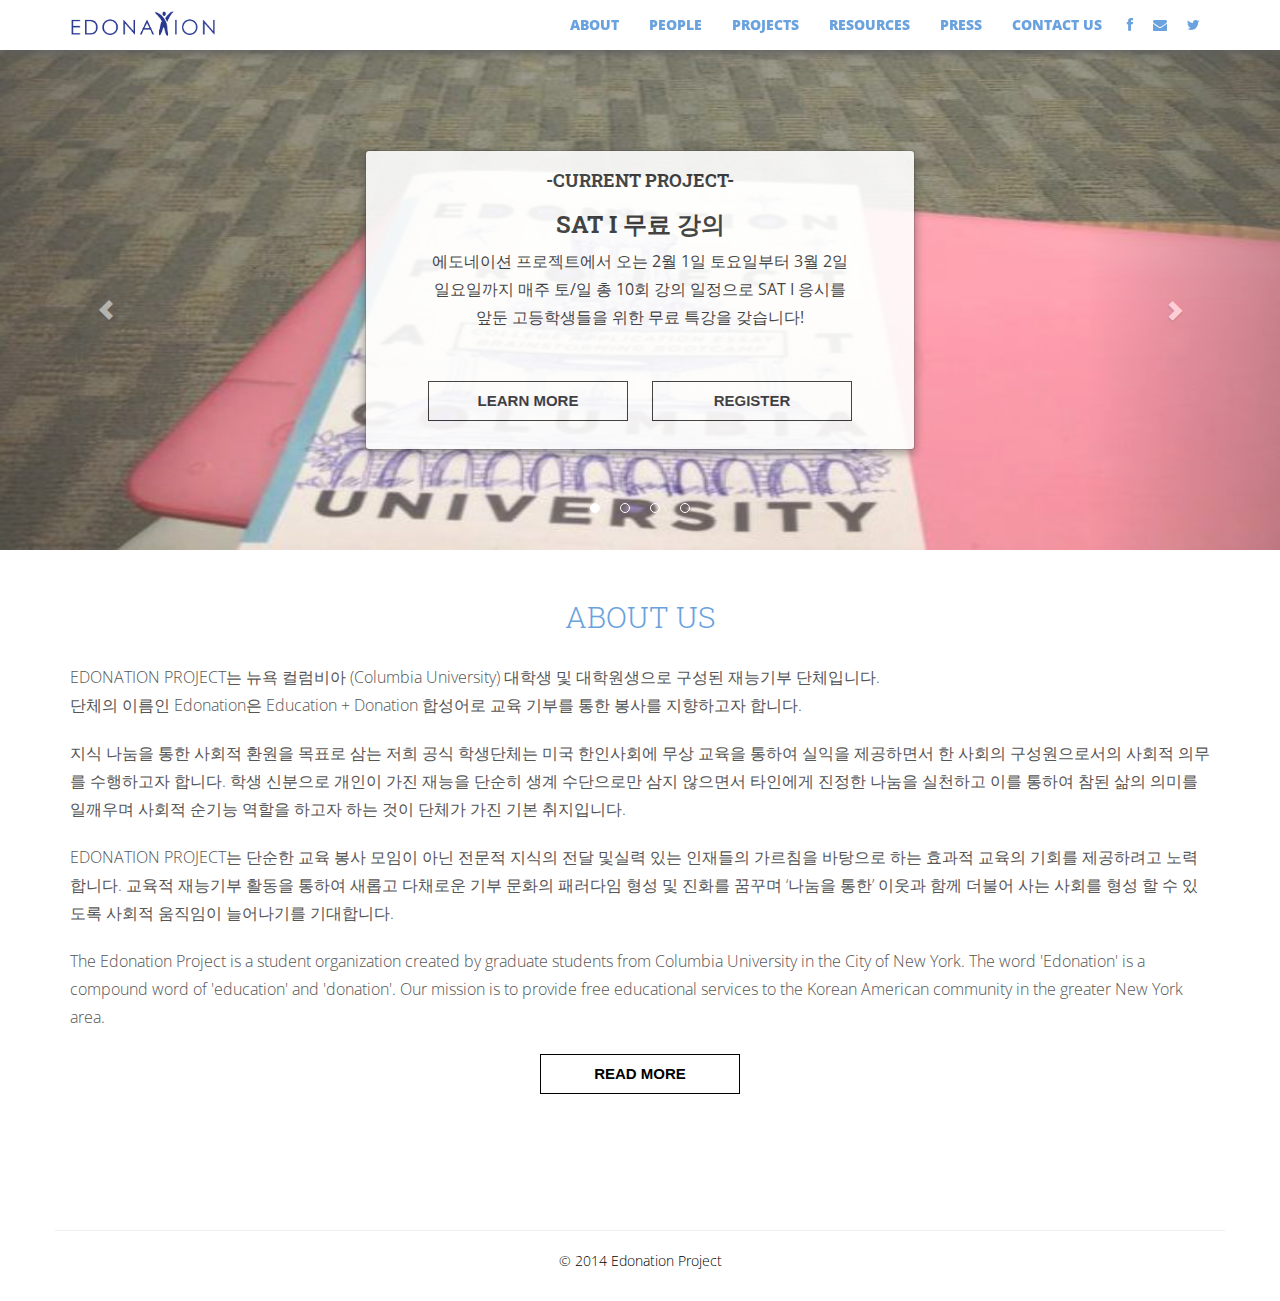
<file: index.html>
<!DOCTYPE html>
<html lang="en">
  <head>
    <meta charset="utf-8">
    <meta http-equiv="X-UA-Compatible" content="IE=edge">
    <meta name="viewport" content="width=device-width, initial-scale=1.0">
    <meta name="description" content="">
    <meta name="author" content="">
    <link rel="shortcut icon" href="assets/ico/favicon.png">

    <title>Edonation Project| Home</title>

    <!-- Bootstrap core CSS -->
    <link href="assets/css/bootstrap.css" rel="stylesheet">
    <link href="assets/css/font-awesome.min.css" rel="stylesheet">

    <!-- Custom styles for this template -->
    <link href="assets/css/main.css" rel="stylesheet">
  </head>

  <body>

    <!-- Fixed navbar -->
    <div class="navbar navbar-inverse navbar-fixed-top">
      <div class="container">
        <div class="navbar-header">
          <button type="button" class="navbar-toggle" data-toggle="collapse" data-target=".navbar-collapse">
            <span class="icon-bar"></span>
            <span class="icon-bar"></span>
            <span class="icon-bar"></span>
          </button>
          <a class="navbar-brand" href="./index.html"><img src="assets/img/edonation-logo.png"></a>
        </div>
        <div class="navbar-collapse collapse">
          <ul class="nav navbar-nav navbar-right">
            <li class="dropdown"><a href="#" data-toggle="dropdown" class="dropdown-toggle">About</a>
              <ul class="dropdown-menu">
                  <li><a href="about.html#history">History</a></li>
                  <li><a href="about.html#vision">Vision</a></li>
                  <li><a href="about.html#organization">Organization Chart</a></li>
              </ul>
            </li>
            <li class="dropdown"><a href="#" data-toggle="dropdown" class="dropdown-toggle">People</a>
              <ul class="dropdown-menu">
                  <li><a href="people.html#members">Current Members</a></li>
                  <li><a href="people.html#alumni">Alumni</a></li>
              </ul>
            </li>
            <li class="dropdown"><a href="#" data-toggle="dropdown" class="dropdown-toggle">Projects</a>
              <ul class="dropdown-menu">
                  <li><a href="currentProjects.html">Current Projects</a></li>
                  <li><a href="pastProjects.html">Past Projects</a></li>
              </ul>
            </li>
            <li class="dropdown"><a href="#" data-toggle="dropdown" class="dropdown-toggle">Resources</a>
              <ul class="dropdown-menu">
                  <li><a href="resources_students.html">For students</a></li>
                  <li><a href="resources_parents.html">For parents</a></li>
              </ul>
            </li>
            <li class="dropdown"><a href="#" data-toggle="dropdown" class="dropdown-toggle">Press</a>
              <ul class="dropdown-menu">
                  <li><a href="press.html#media">In the Media</a></li>
                  <li><a href="press.html#photos">Photos & Videos</a></li>
              </ul>
            </li>
            <li><a href="contact.html">Contact Us</a></li>
            <li class="icon"><a href="https://www.facebook.com/edonation" target="_blank"><i class="fa fa-facebook"></i></a></li>
            <li class="icon"><a href="mailto:edonation.info@gmail.com"><i class="fa fa-envelope"></i></a></li>
            <li class="icon"><a href="https://twitter.com/edonationproj" target="_blank"><i class="fa fa-twitter"></i></a></li>
          </ul>
        </div><!--/.nav-collapse -->
      </div>
    </div>

  	<div id="headerwrap">
  		<div id="carousel-example-generic" class="carousel slide" data-ride="carousel">
        <!-- Indicators -->
        <ol class="carousel-indicators">
          <li data-target="#carousel-example-generic" data-slide-to="0" class="active"></li>
          <li data-target="#carousel-example-generic" data-slide-to="1"></li>
          <li data-target="#carousel-example-generic" data-slide-to="2"></li>
          <li data-target="#carousel-example-generic" data-slide-to="3"></li>
        </ol>

        <!-- Wrapper for slides -->
        <div class="carousel-inner">
          <div class="item active">
            <img src="assets/img/main/1.jpg" alt="...">
            <div class="carousel-caption">
              <div class="carousel-content">
                <h4>-Current Project-</h4>
                <h3>SAT I 무료 강의</h3>
                <p>에도네이션 프로젝트에서 오는 2월 1일 토요일부터 3월 2일 일요일까지 매주 토/일 총 10회 강의 일정으로 SAT I 응시를 앞둔 고등학생들을 위한 무료 특강을 갖습니다!</p>
              </div>
              <a href="currentProjects.html#currentProject2" class="carouselButton">Learn more</a>
              <a href="http://goo.gl/Q9ktKV" target="_blank" class="carouselButton">Register</a>
            </div>
          </div>
          <div class="item">
            <img src="assets/img/main/2.jpg" alt="...">
            <div class="carousel-caption">
              <div class="carousel-content">
                <h4>-Current Project-</h4>
                <h3>AP 무료 특강 안내</h3>
                <p>Edonation Project에서 오는 2월 16일 일요일부터 AP Chemistry, AP Physics C, AP Calculus AB 그리고 AP Calculus BC시험을 볼 고등학생 여러분들을 대상으로 무료 특강을 개최합니다.</p>
              </div>
              <a href="currentProjects.html#currentProject1" class="carouselButton">Learn more</a>
              <a href="http://goo.gl/uQvfVu" target="_blank" class="carouselButton">Register</a>
            </div>
          </div>
          <div class="item">
            <img src="assets/img/main/3.jpg" alt="...">
            <div class="carousel-caption">
              <div class="carousel-content">
                <h4>-In the Media-</h4>
                <h3>에도네이션 단체 창립자/회장 라디오 인터뷰</h3>
                <p>KBS 한민족 네트워크: 희망 세대, 젊은 세대<br>2013년 3월 28일 (목)에 재능기부 단체인 '에도네이션 프로젝트'를 이끌고 있는 이빛나 전 회장의 인터뷰 자료입니다.</p>
              </div>
              <a href="http://www.youtube.com/watch?v=TiFPkZn45hw" target="_blank" class="carouselButton">Read more</a>
            </div>
          </div>
          <div class="item">
            <img src="assets/img/main/4.jpg" alt="...">
            <div class="carousel-caption">
              <div class="carousel-content">
                <h4>-In the Media-</h4>
                <h3>아름다운 나눔에 재능을 더하다:<br>EDONATION PROJECT</h3>
                <p>뉴욕 한국문화원 06/26/2013<br>회장 김인혜 (Amy Kim)씨, 부회장 박성민씨와 함께한 에도네이션과 “재능기부”의 의미에 대한 인터뷰 자료입니다.</p>
              </div>
              <a href="http://www.koreanculture.org/?mid=cr_interviews&document_srl=56241" target="_blank" class="carouselButton">Read more</a>
            </div>
          </div>
          <!--
          <div class="item">
            <img src="assets/img/main/4.jpg" alt="...">
            <div class="carousel-caption">
              <div class="carousel-content">
                <h4>-Past Project-</h4>
                <h3>Free SAT Subject Tests Classes</h3>
                <p>Lorem ipsum dolor sit amet, sint scaevola vim ea, periculis efficiantur eum id. At paulo dicant mea, mel et mutat tincidunt, stet deserunt ei cum. Vel cu ullum facete.</p>
              </div>
              <a href="#" class="carouselButton">Learn more</a>
              <a href="#" class="carouselButton">Register</a>
            </div>
          </div>-->
        </div>

        <!-- Controls -->
        <a class="left carousel-control" href="#carousel-example-generic" data-slide="prev">
          <span class="glyphicon glyphicon-chevron-left"></span>
        </a>
        <a class="right carousel-control" href="#carousel-example-generic" data-slide="next">
          <span class="glyphicon glyphicon-chevron-right"></span>
        </a>
      </div>
  	</div><!-- headerwrap -->

    <div class="container w">
      <div class="row">
        <div class="col-md-12">
          <h2 class="centered">ABOUT US</h2>
          <p>EDONATION PROJECT는 뉴욕 컬럼비아 (Columbia University) 대학생 및 대학원생으로 구성된 재능기부 단체입니다.
          <br>단체의 이름인 Edonation은 Education + Donation 합성어로 교육 기부를 통한 봉사를 지향하고자 합니다.</p>

          <p>지식 나눔을 통한 사회적 환원을 목표로 삼는 저희 공식 학생단체는 미국 한인사회에 무상 교육을 통하여 실익을 제공하면서 한 사회의 구성원으로서의 사회적 의무를 수행하고자 합니다. 학생 신분으로 개인이 가진 재능을 단순히 생계 수단으로만 삼지 않으면서 타인에게 진정한 나눔을 실천하고 이를 통하여 참된 삶의 의미를 일깨우며 사회적 순기능 역할을 하고자 하는 것이 단체가 가진 기본 취지입니다.</p>

          <p>EDONATION PROJECT는 단순한 교육 봉사 모임이 아닌 전문적 지식의 전달 및실력 있는 인재들의 가르침을 바탕으로 하는 효과적 교육의 기회를 제공하려고 노력합니다. 교육적 재능기부 활동을 통하여 새롭고 다채로운 기부 문화의 패러다임 형성 및 진화를 꿈꾸며 ‘나눔을 통한’ 이웃과 함께 더불어 사는 사회를 형성 할 수 있도록 사회적 움직임이 늘어나기를 기대합니다.</p>

          <p>The Edonation Project is a student organization created by graduate students from Columbia University in the City of New York. The word 'Edonation' is a compound word of 'education' and 'donation'. Our mission is to provide free educational services to the Korean American community in the greater New York area.</p><br>
          <div class="row centered">
            <a href="about.html" class="carouselButton">read more</a>
          </div>
        </div><!-- col-lg-8 -->

      </div><!-- row -->
      <br>
      <br>
    </div><!-- container -->

  	<!-- FOOTER -->
  	<div id="f">
  		<div class="container">
  			<div class="row centered">
          <hr>
  				&copy; 2014 Edonation Project
  			</div><!-- row -->
  		</div><!-- container -->
  	</div><!-- Footer -->

    <!-- Bootstrap core JavaScript
    ================================================== -->
    <!-- Placed at the end of the document so the pages load faster -->
    <script src="https://code.jquery.com/jquery-1.10.2.min.js"></script>
    <script src="assets/js/bootstrap.min.js"></script>
  </body>
</html>
</file>
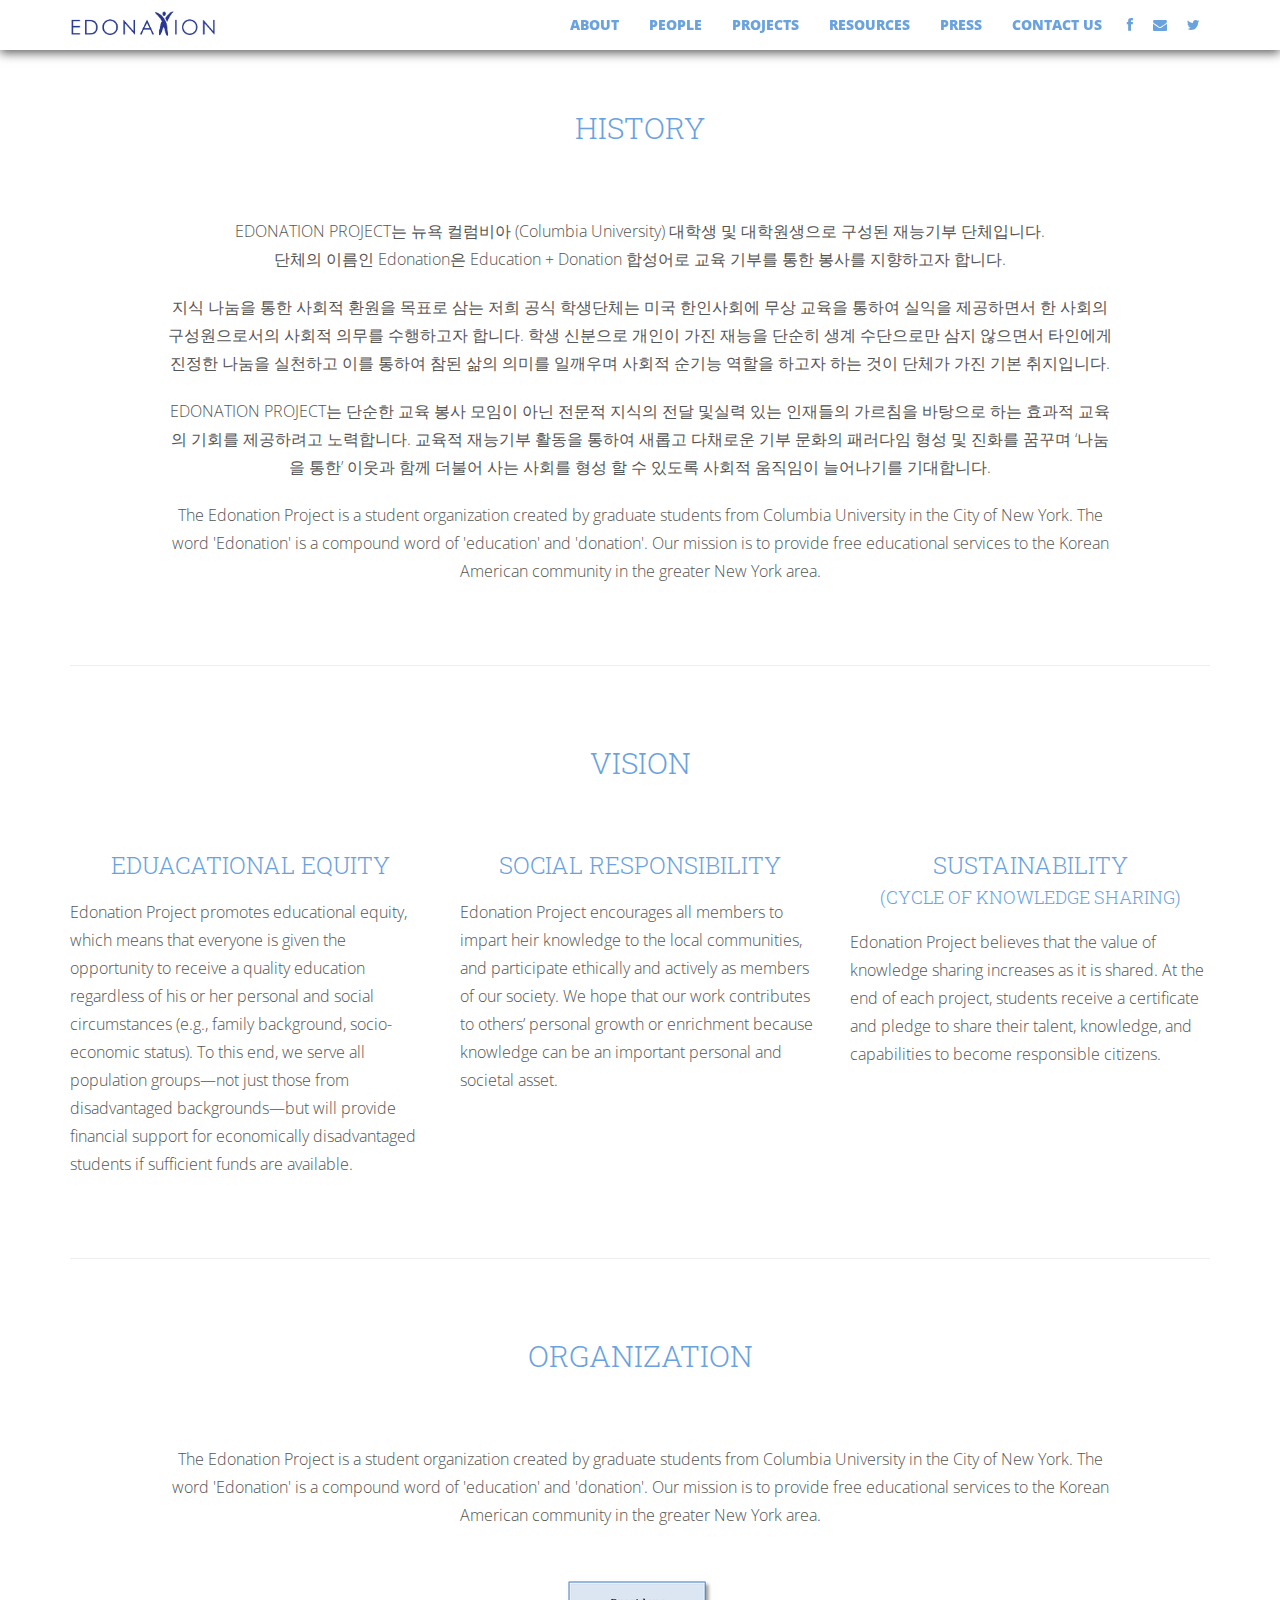
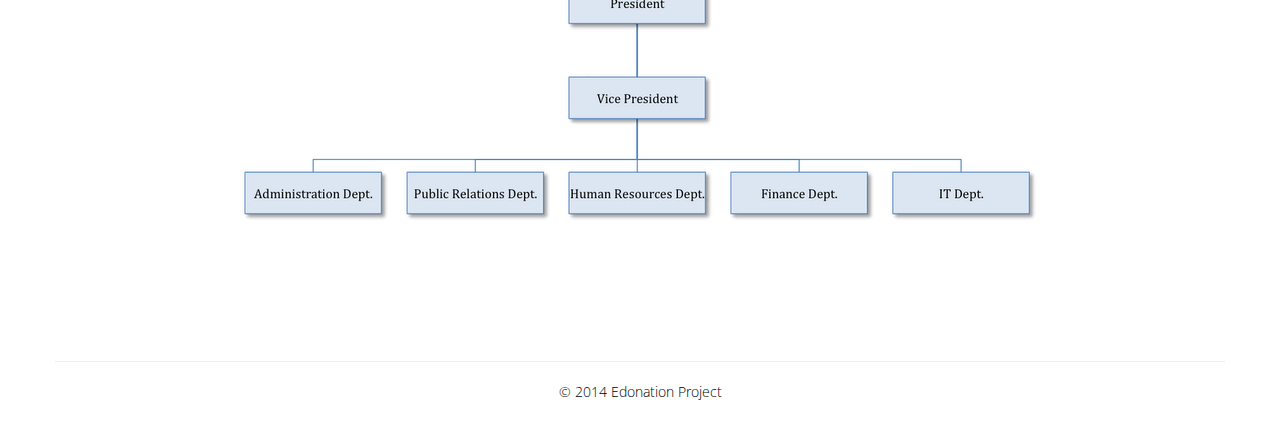
<file: about.html>
<!DOCTYPE html>
<html lang="en">
  <head>
    <meta charset="utf-8">
    <meta http-equiv="X-UA-Compatible" content="IE=edge">
    <meta name="viewport" content="width=device-width, initial-scale=1.0">
    <meta name="description" content="">
    <meta name="author" content="">
    <link rel="shortcut icon" href="assets/ico/favicon.png">

    <title>Edonation Project| About</title>

    <!-- Bootstrap core CSS -->
    <link href="assets/css/bootstrap.css" rel="stylesheet">
    <link href="assets/css/font-awesome.min.css" rel="stylesheet">

    <!-- Custom styles for this template -->
    <link href="assets/css/main.css" rel="stylesheet">
  </head>

  <body>

    <!-- Fixed navbar -->
    <div class="navbar navbar-inverse navbar-fixed-top">
      <div class="container">
        <div class="navbar-header">
          <button type="button" class="navbar-toggle" data-toggle="collapse" data-target=".navbar-collapse">
            <span class="icon-bar"></span>
            <span class="icon-bar"></span>
            <span class="icon-bar"></span>
          </button>
          <a class="navbar-brand" href="./index.html"><img src="assets/img/edonation-logo.png"></a>
        </div>
        <div class="navbar-collapse collapse">
          <ul class="nav navbar-nav navbar-right">
            <li class="dropdown"><a href="#" data-toggle="dropdown" class="dropdown-toggle">About</a>
              <ul class="dropdown-menu">
                  <li><a href="about.html#history">History</a></li>
                  <li><a href="about.html#vision">Vision</a></li>
                  <li><a href="about.html#organization">Organization Chart</a></li>
              </ul>
            </li>
            <li class="dropdown"><a href="#" data-toggle="dropdown" class="dropdown-toggle">People</a>
              <ul class="dropdown-menu">
                  <li><a href="people.html#members">Current Members</a></li>
                  <li><a href="people.html#alumni">Alumni</a></li>
              </ul>
            </li>
            <li class="dropdown"><a href="#" data-toggle="dropdown" class="dropdown-toggle">Projects</a>
              <ul class="dropdown-menu">
                  <li><a href="currentProjects.html">Current Projects</a></li>
                  <li><a href="pastProjects.html">Past Projects</a></li>
              </ul>
            </li>
            <li class="dropdown"><a href="#" data-toggle="dropdown" class="dropdown-toggle">Resources</a>
              <ul class="dropdown-menu">
                  <li><a href="resources_students.html">For students</a></li>
                  <li><a href="resources_parents.html">For parents</a></li>
              </ul>
            </li>
            <li class="dropdown"><a href="#" data-toggle="dropdown" class="dropdown-toggle">Press</a>
              <ul class="dropdown-menu">
                  <li><a href="press.html#media">In the Media</a></li>
                  <li><a href="press.html#photos">Photos & Videos</a></li>
              </ul>
            </li>
            <li><a href="contact.html">Contact Us</a></li>
            <li class="icon"><a href="https://www.facebook.com/edonation" target="_blank"><i class="fa fa-facebook"></i></a></li>
            <li class="icon"><a href="mailto:edonation.info@gmail.com"><i class="fa fa-envelope"></i></a></li>
            <li class="icon"><a href="https://twitter.com/edonationproj" target="_blank"><i class="fa fa-twitter"></i></a></li>
          </ul>
        </div><!--/.nav-collapse -->
      </div>
    </div><!-- Fixed navbar done-->



  	
    
    <hr id="history">

    <div class="container w">
      
      <div class="row centered">
        <!--<a name="history"></a>-->
          <h2>HISTORY</h2>
          <br>
          <div class="col-lg-10 col-lg-offset-1">
            <p>EDONATION PROJECT는 뉴욕 컬럼비아 (Columbia University) 대학생 및 대학원생으로 구성된 재능기부 단체입니다.<br>
              단체의 이름인 Edonation은 Education + Donation 합성어로 교육 기부를 통한 봉사를 지향하고자 합니다.
            </p>

            <p>지식 나눔을 통한 사회적 환원을 목표로 삼는 저희 공식 학생단체는 미국 한인사회에 무상 교육을 통하여 실익을 제공하면서 한 사회의 구성원으로서의 사회적 의무를 수행하고자 합니다. 학생 신분으로 개인이 가진 재능을 단순히 생계 수단으로만 삼지 않으면서 타인에게 진정한 나눔을 실천하고 이를 통하여 참된 삶의 의미를 일깨우며 사회적 순기능 역할을 하고자 하는 것이 단체가 가진 기본 취지입니다.
            </p>

            <p>EDONATION PROJECT는 단순한 교육 봉사 모임이 아닌 전문적 지식의 전달 및실력 있는 인재들의 가르침을 바탕으로 하는 효과적 교육의 기회를 제공하려고 노력합니다. 교육적 재능기부 활동을 통하여 새롭고 다채로운 기부 문화의 패러다임 형성 및 진화를 꿈꾸며 ‘나눔을 통한’ 이웃과 함께 더불어 사는 사회를 형성 할 수 있도록 사회적 움직임이 늘어나기를 기대합니다.
            </p>

            <p>The Edonation Project is a student organization created by graduate students from Columbia University in the City of New York. The word 'Edonation' is a compound word of 'education' and 'donation'. Our mission is to provide free educational services to the Korean American community in the greater New York area. 
            </p>
          </div>
      </div>

      <hr class="featurette-divider" id="vision">
    
      <div class="row">
        <!--<a name="vision"></a>-->
          <h2 class="centered">VISION</h2>
          <br>
          <!--
          <h3 class="centered">EDUACATIONAL EQUITY + SOCIAL RESPONSIBILITY + SUSTAINABILITY</h3>
          <br>
          -->
          <div class="col-lg-4">
            <h3 class="centered">EDUACATIONAL EQUITY</h3>
            <p>Edonation Project promotes educational equity, which means that everyone is given the opportunity to receive a quality education regardless of his or her personal and social circumstances (e.g., family background, socio-economic status). To this end, we serve all population groups—not just those from disadvantaged backgrounds—but will provide financial support for economically disadvantaged students if sufficient funds are available.</p>
          </div><!-- /.col-lg-4-->

          <div class="col-lg-4">
            <h3 class="centered">SOCIAL RESPONSIBILITY</h3>
            <p>Edonation Project encourages all members to impart heir knowledge to the local communities, and participate ethically and actively as members of our society. We hope that our work contributes to others’ personal growth or enrichment because knowledge can be an important personal and societal asset.</p>
          </div><!-- /.col-lg-4-->

          <div class="col-lg-4">
            <h3 class="centered">SUSTAINABILITY</h3>
            <h4 class="centered">(CYCLE OF KNOWLEDGE SHARING)</h4>
            <p>Edonation Project believes that the value of knowledge sharing increases as it is shared. At the end of each project, students receive a certificate and pledge to share their talent, knowledge, and capabilities to become responsible citizens.</p>
          </div><!-- /.col-lg-4 -->
          
      </div><!-- row -->
      
      <hr class="featurette-divider" id="organization">
    
      <div class="row centered">
        <!--<a name="organization"></a>-->
          <h2>ORGANIZATION</h2>
          <br>
          <div class="col-lg-10 col-lg-offset-1">
            <p>The Edonation Project is a student organization created by graduate students from Columbia University in the City of New York. The word 'Edonation' is a compound word of 'education' and 'donation'. Our mission is to provide free educational services to the Korean American community in the greater New York area.
            </p>
            <br>
          </div>
          <div class="col-lg-10 col-lg-offset-1">
            <br>
            <img id="org-pic" src="assets/img/about/chart.png">
          </div>
      </div><!-- row -->

    </div><!-- container -->

    

  	<!-- FOOTER -->
  	<div id="f">
  		<div class="container">
  			<div class="row centered">
          <hr>
  				&copy; 2014 Edonation Project
  			</div><!-- row -->
  		</div><!-- container -->
  	</div><!-- Footer -->

    <!-- Bootstrap core JavaScript
    ================================================== -->
    <!-- Placed at the end of the document so the pages load faster -->
    <script src="https://code.jquery.com/jquery-1.10.2.min.js"></script>
    <script src="assets/js/bootstrap.min.js"></script>
  </body>
</html>
</file>
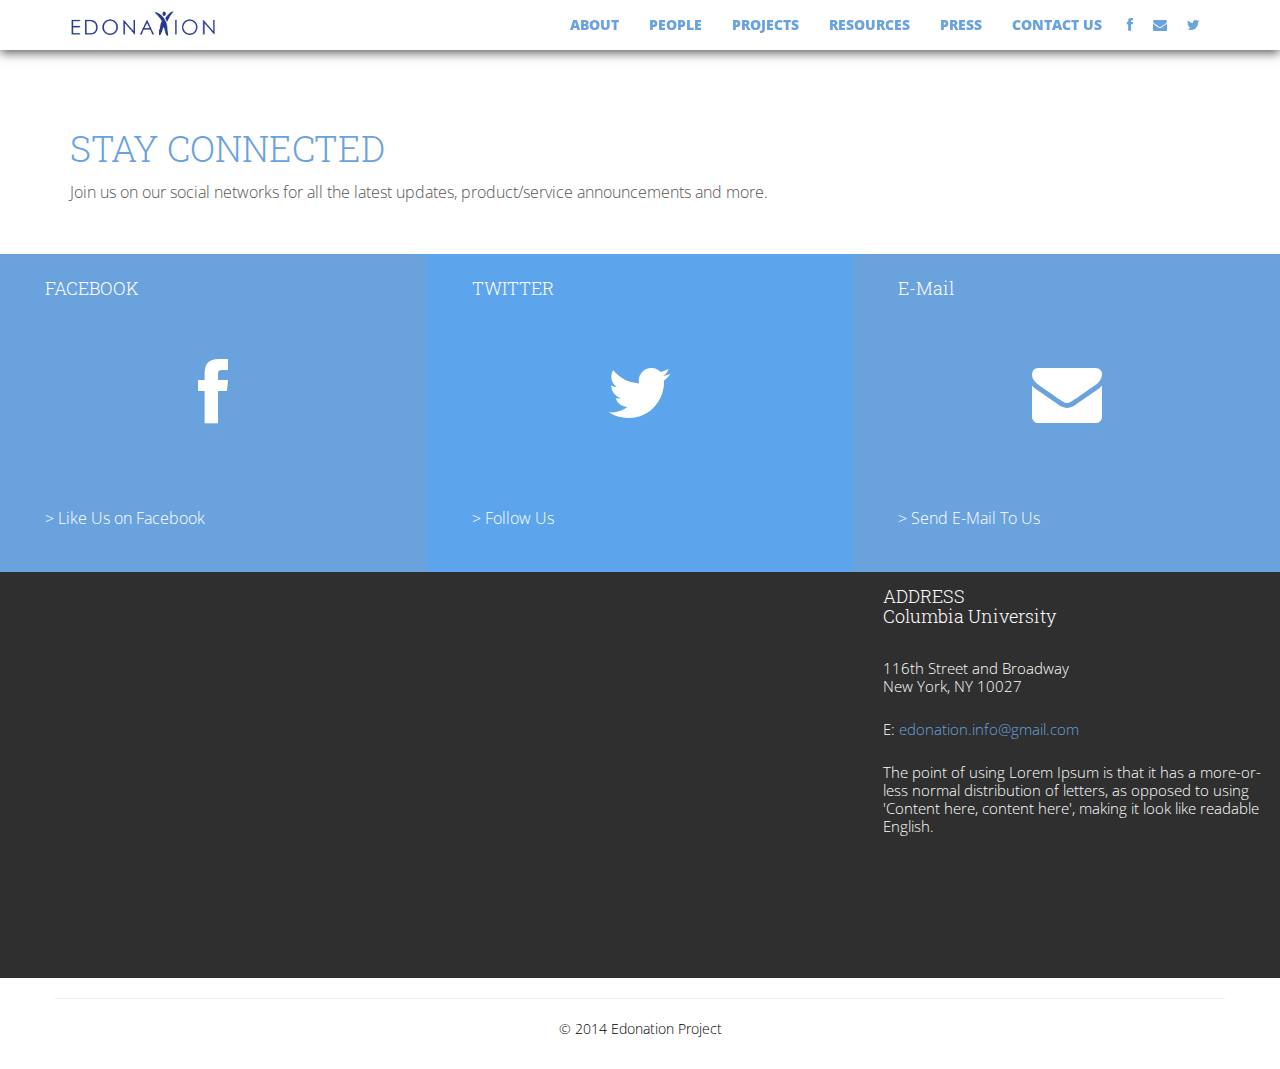
<file: contact.html>
<!DOCTYPE html>
<html lang="en">
  <head>
    <meta charset="utf-8">
    <meta http-equiv="X-UA-Compatible" content="IE=edge">
    <meta name="viewport" content="width=device-width, initial-scale=1.0">
    <meta name="description" content="">
    <meta name="author" content="">
    <link rel="shortcut icon" href="assets/ico/favicon.png">

    <title>Edonation Project | Projects</title>

    <!-- Bootstrap core CSS -->
    <link href="assets/css/bootstrap.css" rel="stylesheet">
    <link href="assets/css/font-awesome.min.css" rel="stylesheet">

    <!-- Custom styles for this template -->
    <link href="assets/css/main.css" rel="stylesheet">
  </head>

  <body>

    <!-- Fixed navbar -->
    <div class="navbar navbar-inverse navbar-fixed-top" role="navigation">
      <div class="container">
        <div class="navbar-header">
          <button type="button" class="navbar-toggle" data-toggle="collapse" data-target=".navbar-collapse">
            <span class="icon-bar"></span>
            <span class="icon-bar"></span>
            <span class="icon-bar"></span>
          </button>
          <a class="navbar-brand" href="./index.html"><img src="assets/img/edonation-logo.png"></a>
        </div>
        <div class="navbar-collapse collapse">
          <ul class="nav navbar-nav navbar-right">
            <li class="dropdown"><a href="#" data-toggle="dropdown" class="dropdown-toggle">About</a>
              <ul class="dropdown-menu">
                  <li><a href="about.html#history">History</a></li>
                  <li><a href="about.html#vision">Vision</a></li>
                  <li><a href="about.html#organization">Organization Chart</a></li>
              </ul>
            </li>
            <li class="dropdown"><a href="#" data-toggle="dropdown" class="dropdown-toggle">People</a>
              <ul class="dropdown-menu">
                  <li><a href="people.html#members">Current Members</a></li>
                  <li><a href="people.html#alumni">Alumni</a></li>
              </ul>
            </li>
            <li class="dropdown"><a href="#" data-toggle="dropdown" class="dropdown-toggle">Projects</a>
              <ul class="dropdown-menu">
                  <li><a href="currentProjects.html">Current Projects</a></li>
                  <li><a href="pastProjects.html">Past Projects</a></li>
              </ul>
            </li>
            <li class="dropdown"><a href="#" data-toggle="dropdown" class="dropdown-toggle">Resources</a>
              <ul class="dropdown-menu">
                  <li><a href="resources_students.html">For students</a></li>
                  <li><a href="resources_parents.html">For parents</a></li>
              </ul>
            </li>
            <li class="dropdown"><a href="#" data-toggle="dropdown" class="dropdown-toggle">Press</a>
              <ul class="dropdown-menu">
                  <li><a href="press.html#media">In the Media</a></li>
                  <li><a href="press.html#photos">Photos & Videos</a></li>
              </ul>
            </li>
            <li><a href="contact.html">Contact Us</a></li>
            <li class="icon"><a href="https://www.facebook.com/edonation" target="_blank"><i class="fa fa-facebook"></i></a></li>
            <li class="icon"><a href="mailto:edonation.info@gmail.com"><i class="fa fa-envelope"></i></a></li>
            <li class="icon"><a href="https://twitter.com/edonationproj" target="_blank"><i class="fa fa-twitter"></i></a></li>
          </ul>
        </div><!--/.nav-collapse -->
      </div>
    </div><!-- Fixed navbar done-->


    
    <br><br><br>
    <div class="container">
      <div class="row mt">
        <div class="col-lg-12">
          <h1>STAY CONNECTED</h1>
          <p>Join us on our social networks for all the latest updates, product/service announcements and more.</p>
          <br>
        </div><!-- col-lg-12 -->
      </div><!-- row -->
    </div><!-- container -->

    <!-- SOCIAL FOOTER -->
    <section id="contact"></section>
      <div id="sf">
      <div class="container">
        <div class="row">

          <div class="col-lg-4 dg">
            <h4 class="ml">FACEBOOK</h4>
            <p class="centered"><a href="https://www.facebook.com/edonation" target="_blank"><i class="fa fa-facebook"></i></a></p>
            <p class="ml">> Like Us on Facebook</p>
          </div>
          
          <div class="col-lg-4 lg">
            <h4 class="ml">TWITTER</h4>
            <p class="centered"><a href="https://twitter.com/edonationproj" target="_blank"><i class="fa fa-twitter"></i></a></p>
            <p class="ml">> Follow Us</p>
          </div>

          <div class="col-lg-4 dg">
            <h4 class="ml">E-Mail</h4>
            <p class="centered"><a href="mailto:edonation.info@gmail.com"><i class="fa fa-envelope"></i></a></p>
            <p class="ml">> Send E-Mail To Us</p>
          </div>

        </div><!-- row -->
      </div><!-- container -->
    </div><!-- Social Footer -->

    <!-- CONTACT FOOTER -->
    <div id="cf">
      <div class="container">
        <div class="row">
          <div class="col-lg-8">
            <div id="mapwrap">
              <iframe height="400" width="100%" frameborder="0" scrolling="no" marginheight="0" marginwidth="0" src="https://www.google.com/maps/embed?pb=!1m16!1m12!1m3!1d12080.344550571483!2d-73.9571496!3d40.8041009!2m3!1f0!2f0!3f0!3m2!1i1024!2i768!4f13.1!2m1!1sColumbia+University%2C+near+Broadway%2C+2664+Broadway%2C+New+York%2C+10025-5026!5e0!3m2!1sen!2sus!4v1390038434236" output=embed>
              </iframe>
            </div>  
          </div><!--col-lg-8-->
          <div class="col-lg-4">
            <h4>ADDRESS<br/>Columbia University</h4>
            <br>
            <p>116th Street and Broadway<br/>New York, NY 10027</p>
            <p>
              E: <a href="mailto:edonation.info@gmail.com">edonation.info@gmail.com</a>
            </p>
            <p>The point of using Lorem Ipsum is that it has a more-or-less normal distribution of letters, as opposed to using 'Content here, content here', making it look like readable English.</p>
          </div><!--col-lg-4-->
        </div><!-- row -->
      </div><!-- container -->
    </div><!-- Contact Footer -->

  	<!-- FOOTER -->
  	<div id="f">
  		<div class="container">
  			<div class="row centered">
          <hr>
  				&copy; 2014 Edonation Project
  			</div><!-- row -->
  		</div><!-- container -->
  	</div><!-- Footer -->

    <!-- Bootstrap core JavaScript
    ================================================== -->
    <!-- Placed at the end of the document so the pages load faster -->
    <script src="https://code.jquery.com/jquery-1.10.2.min.js"></script>
    <script src="assets/js/bootstrap.min.js"></script>
    <script src="assets/js/holder.js"></script>
  </body>
</html>
</file>
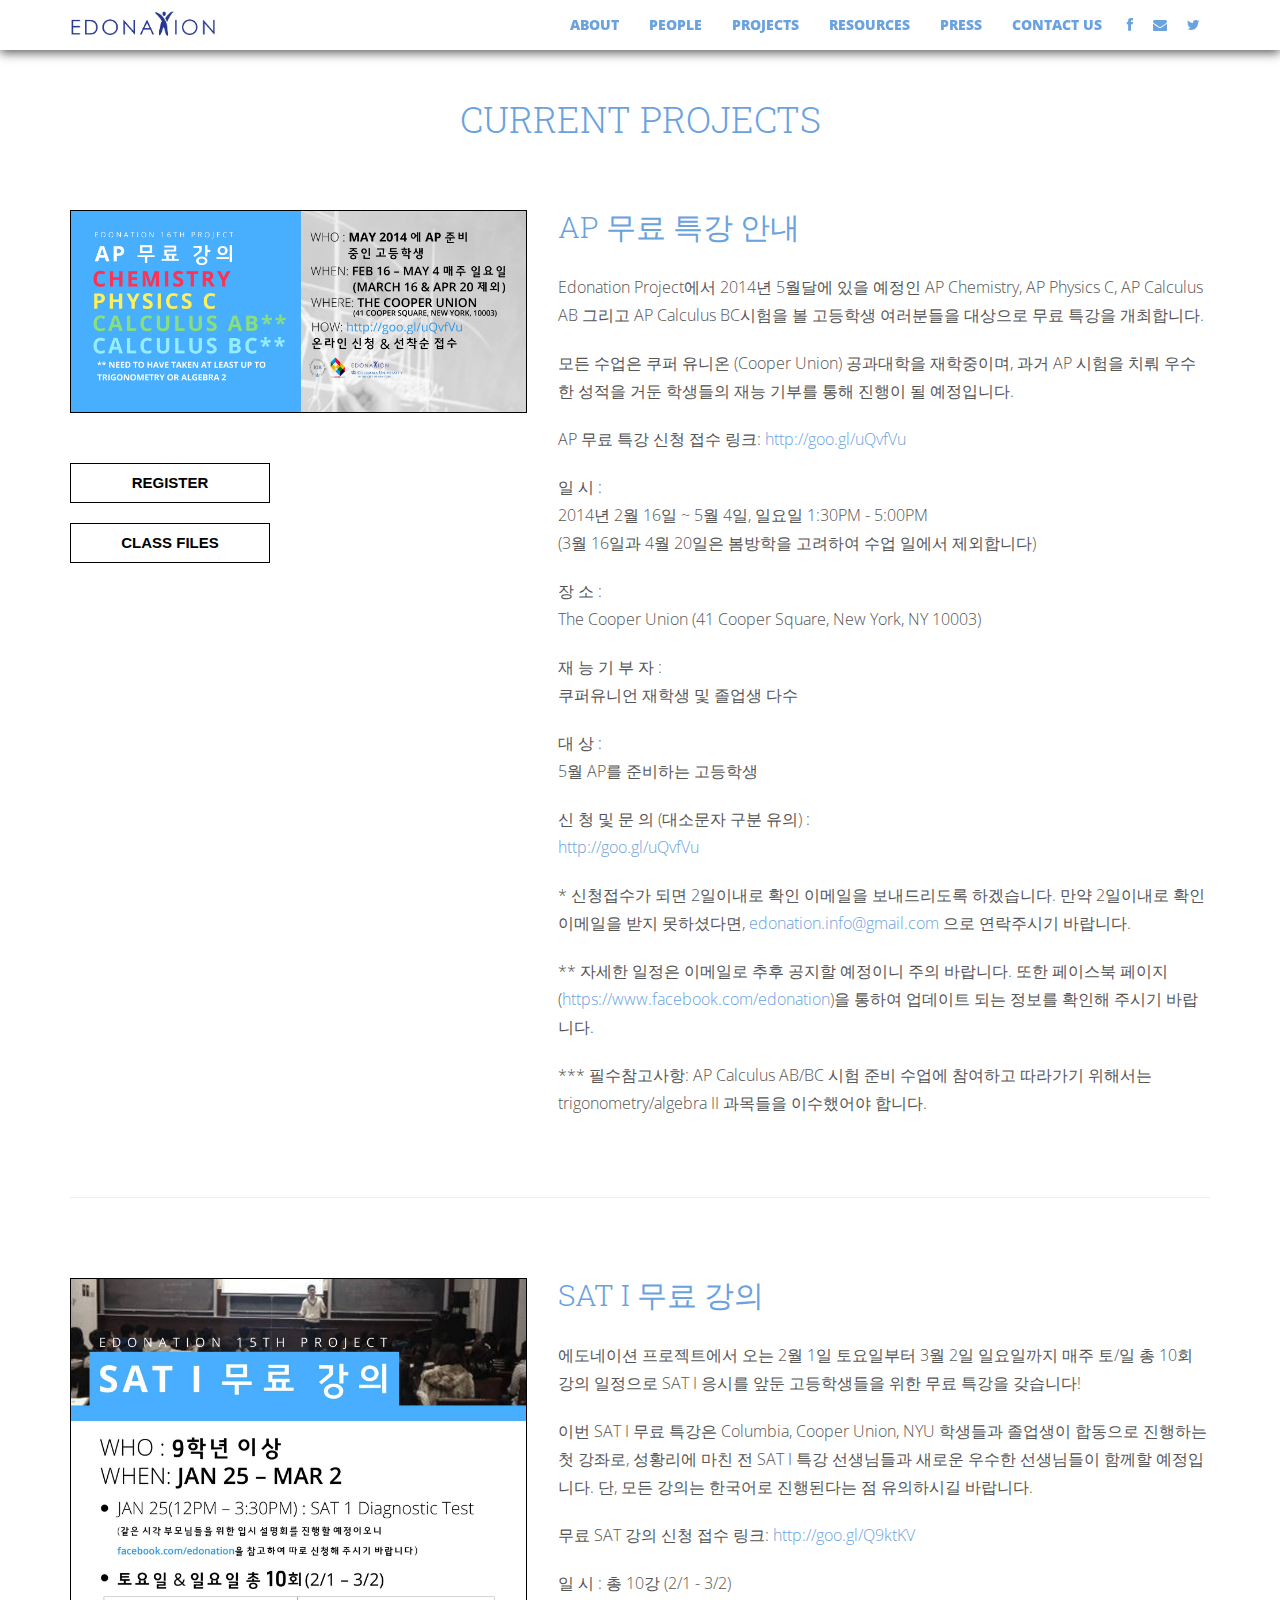
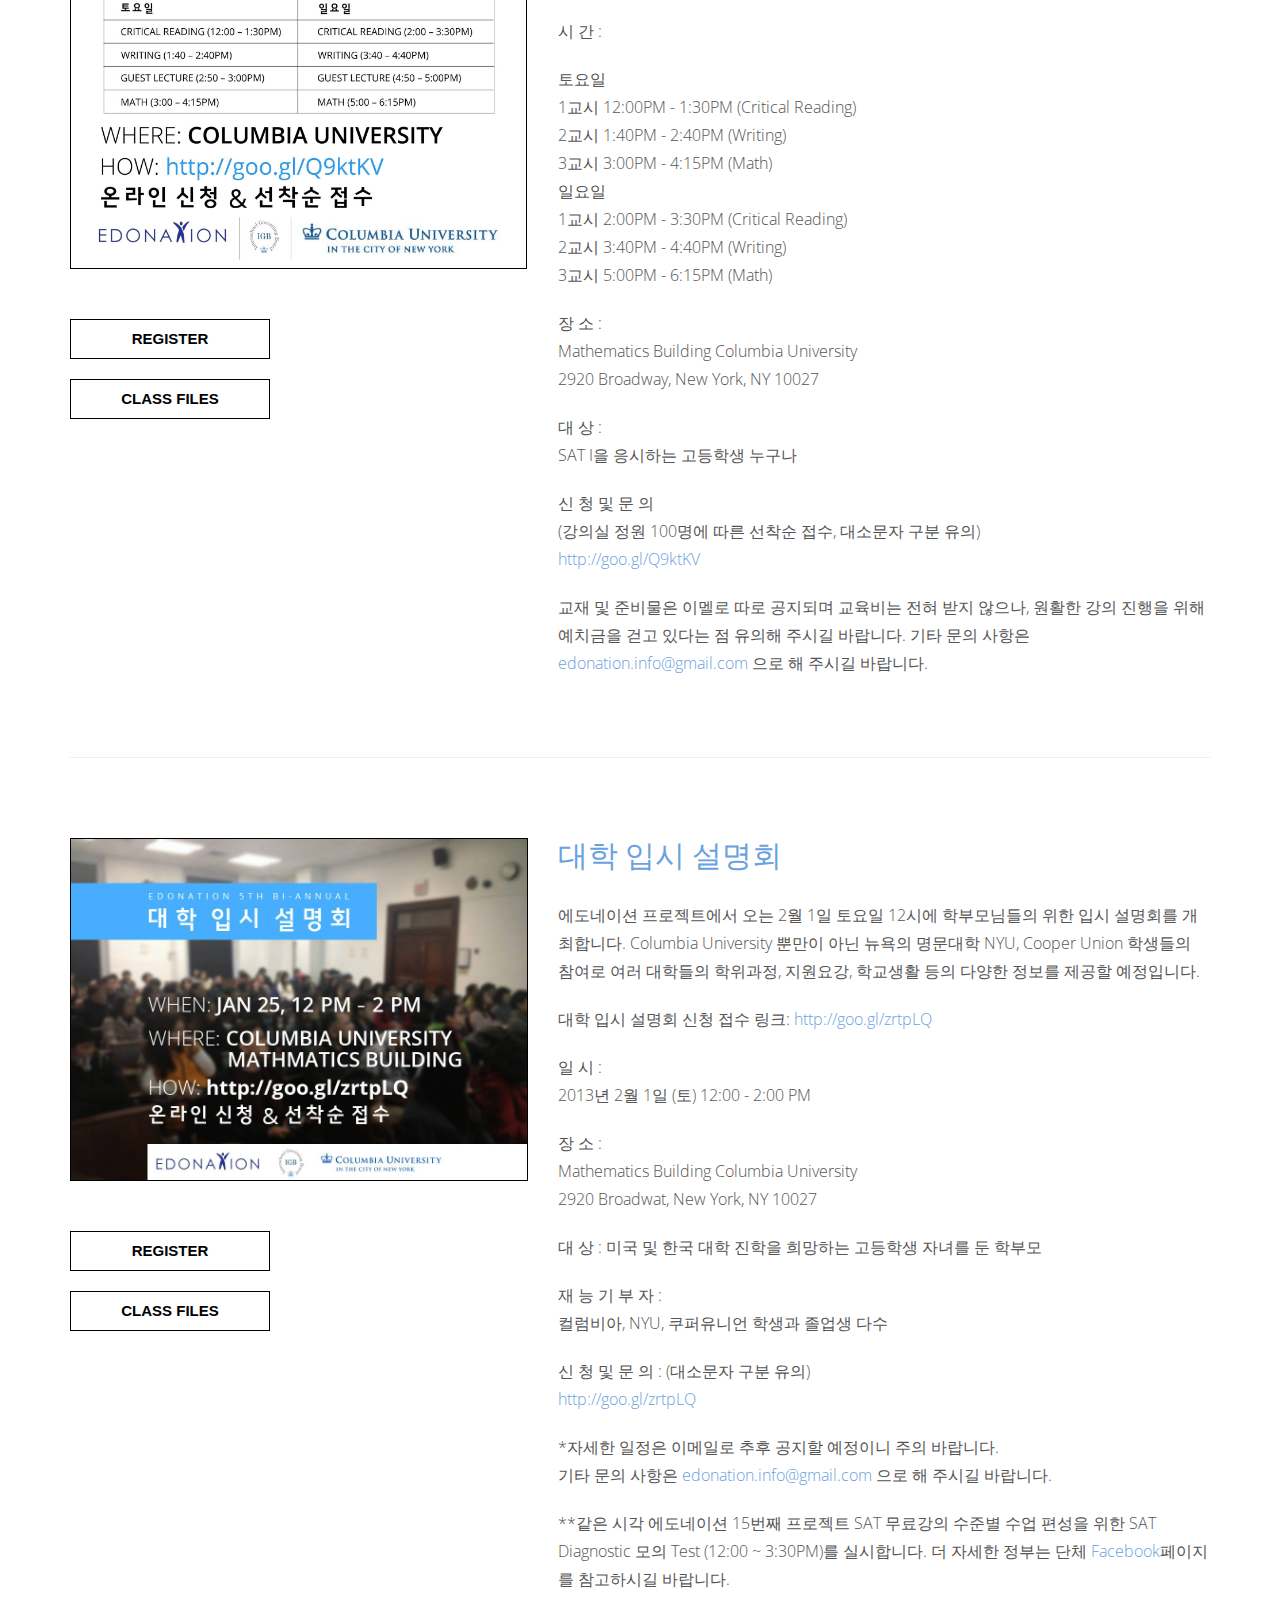
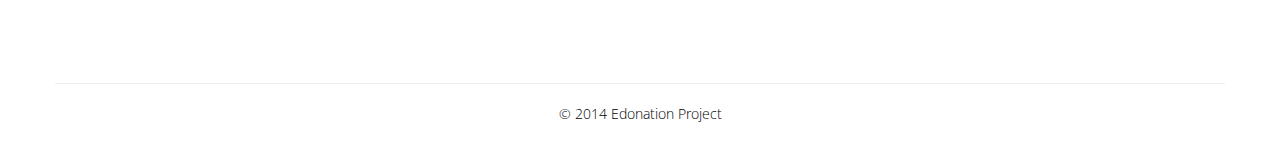
<file: currentProjects.html>
<!DOCTYPE html>
<html lang="en">
  <head>
    <meta charset="utf-8">
    <meta http-equiv="X-UA-Compatible" content="IE=edge">
    <meta name="viewport" content="width=device-width, initial-scale=1.0">
    <meta name="description" content="">
    <meta name="author" content="">
    <link rel="shortcut icon" href="assets/ico/favicon.png">

    <title>Edonation Project | Projects</title>

    <!-- Bootstrap core CSS -->
    <link href="assets/css/bootstrap.css" rel="stylesheet">
    <link href="assets/css/font-awesome.min.css" rel="stylesheet">

    <!-- Custom styles for this template -->
    <link href="assets/css/main.css" rel="stylesheet">
  </head>

  <body>

    <!-- Fixed navbar -->
    <div class="navbar navbar-inverse navbar-fixed-top" role="navigation">
      <div class="container">
        <div class="navbar-header">
          <button type="button" class="navbar-toggle" data-toggle="collapse" data-target=".navbar-collapse">
            <span class="icon-bar"></span>
            <span class="icon-bar"></span>
            <span class="icon-bar"></span>
          </button>
          <a class="navbar-brand" href="./index.html"><img src="assets/img/edonation-logo.png"></a>
        </div>
        <div class="navbar-collapse collapse">
          <ul class="nav navbar-nav navbar-right">
            <li class="dropdown"><a href="#" data-toggle="dropdown" class="dropdown-toggle">About</a>
              <ul class="dropdown-menu">
                  <li><a href="about.html#history">History</a></li>
                  <li><a href="about.html#vision">Vision</a></li>
                  <li><a href="about.html#organization">Organization Chart</a></li>
              </ul>
            </li>
            <li class="dropdown"><a href="#" data-toggle="dropdown" class="dropdown-toggle">People</a>
              <ul class="dropdown-menu">
                  <li><a href="people.html#members">Current Members</a></li>
                  <li><a href="people.html#alumni">Alumni</a></li>
              </ul>
            </li>
            <li class="dropdown"><a href="#" data-toggle="dropdown" class="dropdown-toggle">Projects</a>
              <ul class="dropdown-menu">
                  <li><a href="currentProjects.html">Current Projects</a></li>
                  <li><a href="pastProjects.html">Past Projects</a></li>
              </ul>
            </li>
            <li class="dropdown"><a href="#" data-toggle="dropdown" class="dropdown-toggle">Resources</a>
              <ul class="dropdown-menu">
                  <li><a href="resources_students.html">For students</a></li>
                  <li><a href="resources_parents.html">For parents</a></li>
              </ul>
            </li>
            <li class="dropdown"><a href="#" data-toggle="dropdown" class="dropdown-toggle">Press</a>
              <ul class="dropdown-menu">
                  <li><a href="press.html#media">In the Media</a></li>
                  <li><a href="press.html#photos">Photos & Videos</a></li>
              </ul>
            </li>
            <li><a href="contact.html">Contact Us</a></li>
            <li class="icon"><a href="https://www.facebook.com/edonation" target="_blank"><i class="fa fa-facebook"></i></a></li>
            <li class="icon"><a href="mailto:edonation.info@gmail.com"><i class="fa fa-envelope"></i></a></li>
            <li class="icon"><a href="https://twitter.com/edonationproj" target="_blank"><i class="fa fa-twitter"></i></a></li>
          </ul>
        </div><!--/.nav-collapse -->
      </div>
    </div><!-- Fixed navbar done-->

    <div class="container ph" style="margin-top: 100px" id="currentProject1">
      <div class="row centered">
        <h1>CURRENT PROJECTS</h1>
      </div>
    </div>

    <div class="container w">
      <div class="row">
        <div class="col-md-5">
          <a href="assets/img/project/current/ap_2014_1/poster.jpg" target="_blank"> 
            <img class="featurette-image img-responsive" src="assets/img/project/current/ap_2014_1/poster.jpg" alt="Generic placeholder image">
          </a>
          <a href="http://goo.gl/uQvfVu" target="_blank" class="projectButton">Register</a><br>
          <a href="http://www.jongwonlee.net/g5-5.0b18/bbs/board.php?bo_table=edo_2014_1_ap" target="_blank" class="projectButton">Class Files</a>
        </div>

        <div class="col-md-7">
          <h2>AP 무료 특강 안내</h2>
          <p>Edonation Project에서 2014년 5월달에 있을 예정인 AP Chemistry, AP Physics C, AP Calculus AB 그리고 AP Calculus BC시험을 볼 고등학생 여러분들을 대상으로 무료 특강을 개최합니다.</p>
          
          <p>모든 수업은 쿠퍼 유니온 (Cooper Union) 공과대학을 재학중이며, 과거 AP 시험을 치뤄 우수한 성적을 거둔 학생들의 재능 기부를 통해 진행이 될 예정입니다.</p>
          
          <p>AP 무료 특강 신청 접수 링크: <a href="http://goo.gl/uQvfVu">http://goo.gl/uQvfVu</a></p>
          <p>일 시 :<br>
            2014년 2월 16일 ~ 5월 4일, 일요일 1:30PM - 5:00PM<br>
            (3월 16일과 4월 20일은 봄방학을 고려하여 수업 일에서 제외합니다)</p>
          <p>장 소 :<br>
            The Cooper Union (41 Cooper Square, New York, NY 10003)
          </p>
          <p>재 능 기 부 자 :<br>
            쿠퍼유니언 재학생 및 졸업생 다수
          </p>
          <p>대 상 :<br>
            5월 AP를 준비하는 고등학생
          </p>
          <p>신 청 및 문 의 (대소문자 구분 유의) :<br>
            <a href="http://goo.gl/uQvfVu">http://goo.gl/uQvfVu</a>
          </p>

          <p>* 신청접수가 되면 2일이내로 확인 이메일을 보내드리도록 하겠습니다. 만약 2일이내로 확인 이메일을 받지 못하셨다면, <a href="mailto:edonation.info@gmail.com">edonation.info@gmail.com</a> 으로 연락주시기 바랍니다.</p>
          <p>**  자세한 일정은 이메일로 추후 공지할 예정이니 주의 바랍니다. 또한 페이스북 페이지 (<a href="https://www.facebook.com/edonation" target="_blank">https://www.facebook.com/edonation</a>)을 통하여 업데이트 되는 정보를 확인해 주시기 바랍니다.
          </p>
          <p>*** 필수참고사항: AP Calculus AB/BC 시험 준비 수업에 참여하고 따라가기 위해서는 trigonometry/algebra II 과목들을 이수했어야 합니다.</p>

        </div><!-- /.col-lg-7 -->
      </div><!-- /.row -->   

      <hr class="featurette-divider" id="currentProject2">

      <div class="row">
        <div class="col-md-5">
          <a href="assets/img/project/current/sat1_2014_1/poster.jpg" target="_blank">
            <img class="featurette-image img-responsive" src="assets/img/project/current/sat1_2014_1/poster.jpg" alt="Generic placeholder image">
          </a>
          <a href="http://goo.gl/Q9ktKV" target="_blank" class="projectButton">Register</a><br>
          <a href="http://www.jongwonlee.net/g5-5.0b18/" target="_blank" class="projectButton">Class Files</a>
        </div>

        <div class="col-md-7">
          <h2>SAT I 무료 강의</h2>
          <p>에도네이션 프로젝트에서 오는 2월 1일 토요일부터 3월 2일 일요일까지 매주 토/일 총 10회 강의 일정으로 SAT I 응시를 앞둔 고등학생들을 위한 무료 특강을 갖습니다! </p>
          
          <p>이번 SAT I 무료 특강은 Columbia, Cooper Union, NYU 학생들과 졸업생이 합동으로 진행하는 첫 강좌로, 성황리에 마친 전 SAT I 특강 선생님들과 새로운 우수한 선생님들이 함께할 예정입니다. 단, 모든 강의는 한국어로 진행된다는 점 유의하시길 바랍니다. </p>
          
          <p>무료 SAT 강의 신청 접수 링크: <a href="http://goo.gl/Q9ktKV">http://goo.gl/Q9ktKV</a></p>
          <p>일 시 : 총 10강 (2/1 - 3/2)</p>
          <p>시 간 :</p>
          <p>토요일<br>
            1교시 12:00PM - 1:30PM (Critical Reading)<br>
            2교시 1:40PM - 2:40PM (Writing)<br>
            3교시 3:00PM - 4:15PM (Math)<br>
            일요일<br>
            1교시 2:00PM - 3:30PM (Critical Reading)<br>
            2교시 3:40PM - 4:40PM (Writing)<br>
            3교시 5:00PM - 6:15PM (Math)<br>
          </p>
          <p>장 소 :<br>
            Mathematics Building Columbia University<br>
            2920 Broadway, New York, NY 10027
          </p>
          <p>대 상 :<br>
            SAT I을 응시하는 고등학생 누구나
          </p>
          <p>신 청 및 문 의 <br>(강의실 정원 100명에 따른 선착순 접수, 대소문자 구분 유의)<br><a href="http://goo.gl/Q9ktKV">http://goo.gl/Q9ktKV</a></p>

          <p>교재 및 준비물은 이멜로 따로 공지되며 교육비는 전혀 받지 않으나, 원활한 강의 진행을 위해 예치금을 걷고 있다는 점 유의해 주시길 바랍니다. 기타 문의 사항은 <a href="mailto:edonation.info@gmail.com">edonation.info@gmail.com</a> 으로 해 주시길 바랍니다.</p>

        </div><!-- /.col-lg-7 -->
      </div><!-- /.row -->      
    

      <hr class="featurette-divider">

    
      <div class="row">
        <div class="col-md-5">
          <a href="assets/img/project/current/entrance_2014_1/poster.jpg" target="_blank">
            <img class="featurette-image img-responsive" src="assets/img/project/current/entrance_2014_1/poster.jpg" alt="Generic placeholder image">
          </a>
          <a href="http://goo.gl/zrtpLQ" target="_blank" class="projectButton">Register</a><br>
          <a href="#" target="_blank" class="projectButton">Class Files</a>
        </div>

        <div class="col-md-7">
          <h2>대학 입시 설명회</h2>
          <p> 에도네이션 프로젝트에서 오는 2월 1일 토요일 12시에 학부모님들의 위한 입시 설명회를 개최합니다. Columbia University 뿐만이 아닌 뉴욕의 명문대학 NYU, Cooper Union 학생들의 참여로 여러 대학들의 학위과정, 지원요강, 학교생활 등의 다양한 정보를 제공할 예정입니다.</p>
          
          <p> 대학 입시 설명회 신청 접수 링크: <a href="http://goo.gl/zrtpLQ">http://goo.gl/zrtpLQ</a></p>
          <p> 일 시 : <br>2013년 2월 1일 (토) 12:00 - 2:00 PM</p>
          <p> 장 소 : <br>Mathematics Building Columbia University<br>2920 Broadwat, New York, NY 10027</p>
          <p> 대 상 : 미국 및 한국 대학 진학을 희망하는 고등학생 자녀를 둔 학부모 </p>
          <p> 재 능 기 부 자 : <br>컬럼비아, NYU, 쿠퍼유니언 학생과 졸업생 다수</p>
          <p> 신 청 및 문 의 : (대소문자 구분 유의)<br><a href="http://goo.gl/zrtpLQ">http://goo.gl/zrtpLQ</a></p>
          <p> *자세한 일정은 이메일로 추후 공지할 예정이니 주의 바랍니다.<br>기타 문의 사항은 <a href="mailto:edonation.info@gmail.com">edonation.info@gmail.com</a> 으로 해 주시길 바랍니다.</p>
          <p> **같은 시각 에도네이션 15번째 프로젝트 SAT 무료강의 수준별 수업 편성을 위한 SAT Diagnostic 모의 Test (12:00 ~ 3:30PM)를 실시합니다. 더 자세한 정부는 단체 <a href="https://www.facebook.com/edonation">Facebook</a>페이지를 참고하시길 바랍니다.</p>

        </div><!-- /.col-lg-7 -->
      </div><!-- /.row -->      
    </div> <!-- /container -->

    

  	<!-- FOOTER -->
  	<div id="f">
  		<div class="container">
  			<div class="row centered">
          <hr>
  				&copy; 2014 Edonation Project
  			</div><!-- row -->
  		</div><!-- container -->
  	</div><!-- Footer -->

    <!-- Bootstrap core JavaScript
    ================================================== -->
    <!-- Placed at the end of the document so the pages load faster -->
    <script src="https://code.jquery.com/jquery-1.10.2.min.js"></script>
    <script src="assets/js/bootstrap.min.js"></script>
    <script src="assets/js/holder.js"></script>
  </body>
</html>
</file>
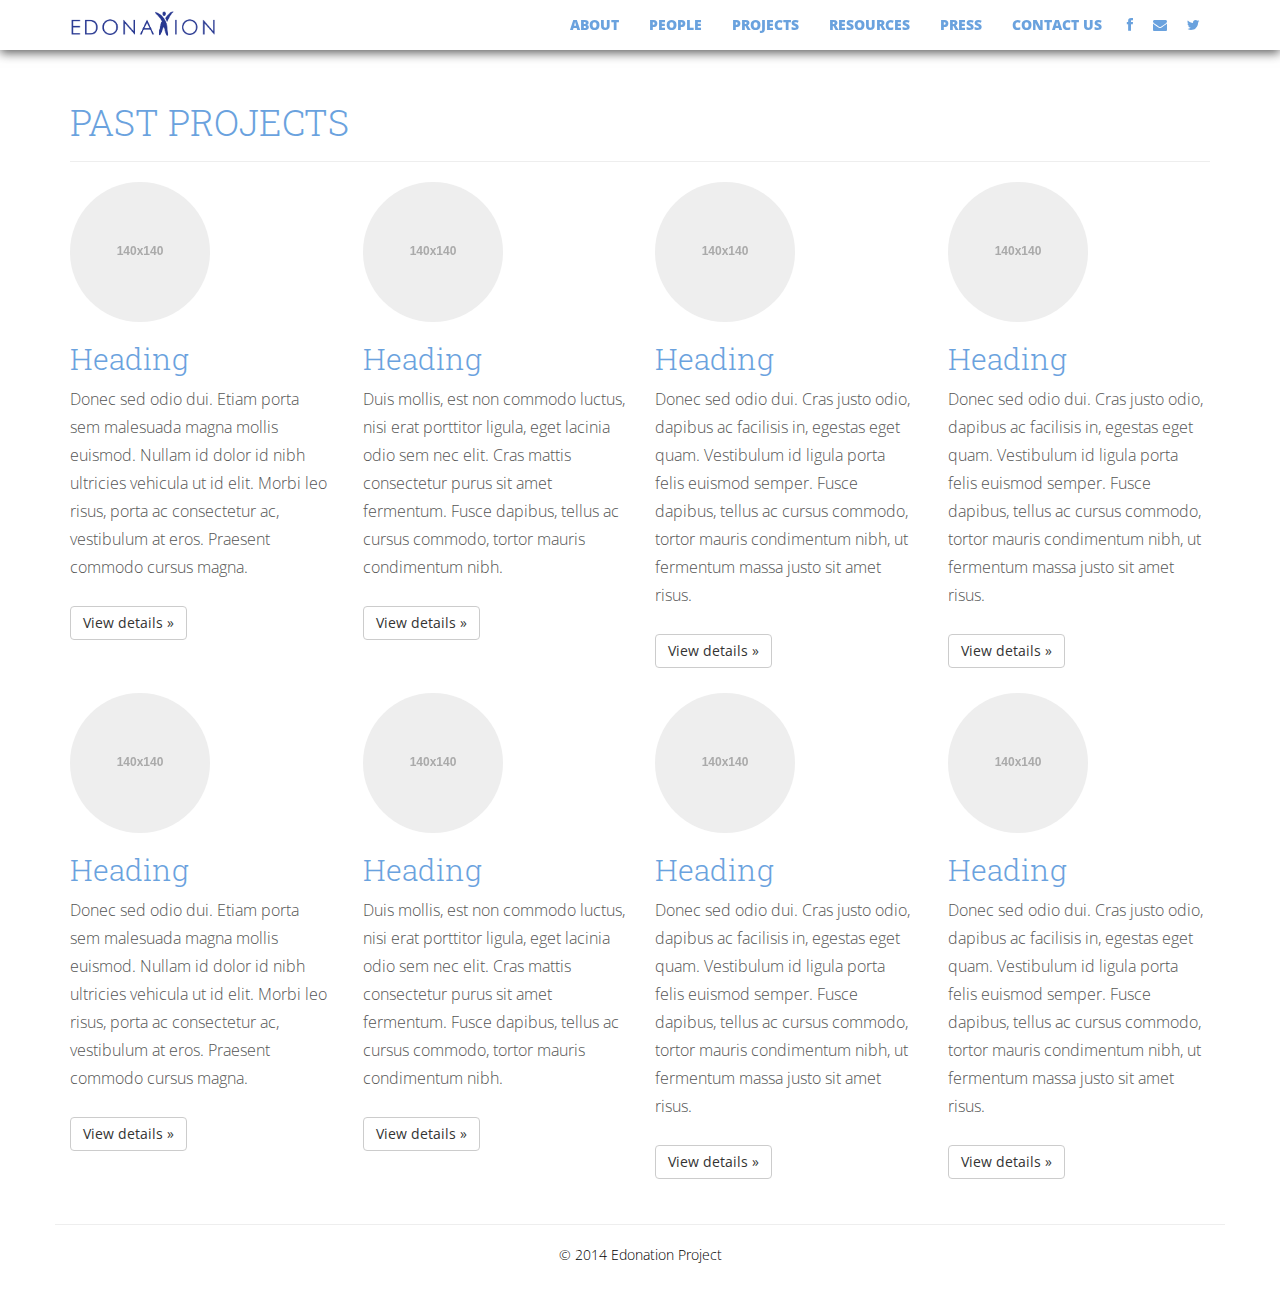
<file: pastProjects.html>
<!DOCTYPE html>
<html lang="en">
  <head>
    <meta charset="utf-8">
    <meta http-equiv="X-UA-Compatible" content="IE=edge">
    <meta name="viewport" content="width=device-width, initial-scale=1.0">
    <meta name="description" content="">
    <meta name="author" content="">
    <link rel="shortcut icon" href="assets/ico/favicon.png">

    <title>Edonation Project | Projects</title>

    <!-- Bootstrap core CSS -->
    <link href="assets/css/bootstrap.css" rel="stylesheet">
    <link href="assets/css/font-awesome.min.css" rel="stylesheet">

    <!-- Custom styles for this template -->
    <link href="assets/css/main.css" rel="stylesheet">
  </head>

  <body>

    <!-- Fixed navbar -->
    <div class="navbar navbar-inverse navbar-fixed-top" role="navigation">
      <div class="container">
        <div class="navbar-header">
          <button type="button" class="navbar-toggle" data-toggle="collapse" data-target=".navbar-collapse">
            <span class="icon-bar"></span>
            <span class="icon-bar"></span>
            <span class="icon-bar"></span>
          </button>
          <a class="navbar-brand" href="./index.html"><img src="assets/img/edonation-logo.png"></a>
        </div>
        <div class="navbar-collapse collapse">
          <ul class="nav navbar-nav navbar-right">
            <li class="dropdown"><a href="#" data-toggle="dropdown" class="dropdown-toggle">About</a>
              <ul class="dropdown-menu">
                  <li><a href="about.html#history">History</a></li>
                  <li><a href="about.html#vision">Vision</a></li>
                  <li><a href="about.html#organization">Organization Chart</a></li>
              </ul>
            </li>
            <li class="dropdown"><a href="#" data-toggle="dropdown" class="dropdown-toggle">People</a>
              <ul class="dropdown-menu">
                  <li><a href="people.html#members">Current Members</a></li>
                  <li><a href="people.html#alumni">Alumni</a></li>
              </ul>
            </li>
            <li class="dropdown"><a href="#" data-toggle="dropdown" class="dropdown-toggle">Projects</a>
              <ul class="dropdown-menu">
                  <li><a href="currentProjects.html">Current Projects</a></li>
                  <li><a href="pastProjects.html">Past Projects</a></li>
              </ul>
            </li>
            <li class="dropdown"><a href="#" data-toggle="dropdown" class="dropdown-toggle">Resources</a>
              <ul class="dropdown-menu">
                  <li><a href="resources_students.html">For students</a></li>
                  <li><a href="resources_parents.html">For parents</a></li>
              </ul>
            </li>
            <li class="dropdown"><a href="#" data-toggle="dropdown" class="dropdown-toggle">Press</a>
              <ul class="dropdown-menu">
                  <li><a href="press.html#media">In the Media</a></li>
                  <li><a href="press.html#photos">Photos & Videos</a></li>
              </ul>
            </li>
            <li><a href="contact.html">Contact Us</a></li>
            <li class="icon"><a href="https://www.facebook.com/edonation" target="_blank"><i class="fa fa-facebook"></i></a></li>
            <li class="icon"><a href="mailto:edonation.info@gmail.com"><i class="fa fa-envelope"></i></a></li>
            <li class="icon"><a href="https://twitter.com/edonationproj" target="_blank"><i class="fa fa-twitter"></i></a></li>
          </ul>
        </div><!--/.nav-collapse -->
      </div>
    </div><!-- Fixed navbar done-->

    <br>
    <div class="container">
      <div class="page-header">
        <h1>PAST PROJECTS</h1>
      </div>
      <div class="row">
        <div class="col-lg-3">
          <img class="img-circle" data-src="holder.js/140x140" alt="Generic placeholder image">
          <h2>Heading</h2>
          <p>Donec sed odio dui. Etiam porta sem malesuada magna mollis euismod. Nullam id dolor id nibh ultricies vehicula ut id elit. Morbi leo risus, porta ac consectetur ac, vestibulum at eros. Praesent commodo cursus magna.</p>
          <p><a class="btn btn-default" href="#" role="button">View details &raquo;</a></p>
        </div><!-- /.col-lg-3 -->
        <div class="col-lg-3">
          <img class="img-circle" data-src="holder.js/140x140" alt="Generic placeholder image">
          <h2>Heading</h2>
          <p>Duis mollis, est non commodo luctus, nisi erat porttitor ligula, eget lacinia odio sem nec elit. Cras mattis consectetur purus sit amet fermentum. Fusce dapibus, tellus ac cursus commodo, tortor mauris condimentum nibh.</p>
          <p><a class="btn btn-default" href="#" role="button">View details &raquo;</a></p>
        </div><!-- /.col-lg-3 -->
        <div class="col-lg-3">
          <img class="img-circle" data-src="holder.js/140x140" alt="Generic placeholder image">
          <h2>Heading</h2>
          <p>Donec sed odio dui. Cras justo odio, dapibus ac facilisis in, egestas eget quam. Vestibulum id ligula porta felis euismod semper. Fusce dapibus, tellus ac cursus commodo, tortor mauris condimentum nibh, ut fermentum massa justo sit amet risus.</p>
          <p><a class="btn btn-default" href="#" role="button">View details &raquo;</a></p>
        </div><!-- /.col-lg-3 -->
        <div class="col-lg-3">
          <img class="img-circle" data-src="holder.js/140x140" alt="Generic placeholder image">
          <h2>Heading</h2>
          <p>Donec sed odio dui. Cras justo odio, dapibus ac facilisis in, egestas eget quam. Vestibulum id ligula porta felis euismod semper. Fusce dapibus, tellus ac cursus commodo, tortor mauris condimentum nibh, ut fermentum massa justo sit amet risus.</p>
          <p><a class="btn btn-default" href="#" role="button">View details &raquo;</a></p>
        </div><!-- /.col-lg-3 -->
      </div><!-- /.row -->

      <div class="row">
        <div class="col-lg-3">
          <img class="img-circle" data-src="holder.js/140x140" alt="Generic placeholder image">
          <h2>Heading</h2>
          <p>Donec sed odio dui. Etiam porta sem malesuada magna mollis euismod. Nullam id dolor id nibh ultricies vehicula ut id elit. Morbi leo risus, porta ac consectetur ac, vestibulum at eros. Praesent commodo cursus magna.</p>
          <p><a class="btn btn-default" href="#" role="button">View details &raquo;</a></p>
        </div><!-- /.col-lg-3 -->
        <div class="col-lg-3">
          <img class="img-circle" data-src="holder.js/140x140" alt="Generic placeholder image">
          <h2>Heading</h2>
          <p>Duis mollis, est non commodo luctus, nisi erat porttitor ligula, eget lacinia odio sem nec elit. Cras mattis consectetur purus sit amet fermentum. Fusce dapibus, tellus ac cursus commodo, tortor mauris condimentum nibh.</p>
          <p><a class="btn btn-default" href="#" role="button">View details &raquo;</a></p>
        </div><!-- /.col-lg-3 -->
        <div class="col-lg-3">
          <img class="img-circle" data-src="holder.js/140x140" alt="Generic placeholder image">
          <h2>Heading</h2>
          <p>Donec sed odio dui. Cras justo odio, dapibus ac facilisis in, egestas eget quam. Vestibulum id ligula porta felis euismod semper. Fusce dapibus, tellus ac cursus commodo, tortor mauris condimentum nibh, ut fermentum massa justo sit amet risus.</p>
          <p><a class="btn btn-default" href="#" role="button">View details &raquo;</a></p>
        </div><!-- /.col-lg-3 -->
        <div class="col-lg-3">
          <img class="img-circle" data-src="holder.js/140x140" alt="Generic placeholder image">
          <h2>Heading</h2>
          <p>Donec sed odio dui. Cras justo odio, dapibus ac facilisis in, egestas eget quam. Vestibulum id ligula porta felis euismod semper. Fusce dapibus, tellus ac cursus commodo, tortor mauris condimentum nibh, ut fermentum massa justo sit amet risus.</p>
          <p><a class="btn btn-default" href="#" role="button">View details &raquo;</a></p>
        </div><!-- /.col-lg-3 -->
      </div><!-- /.row -->


      
    </div> <!-- /container -->
    

  	<!-- FOOTER -->
  	<div id="f">
  		<div class="container">
  			<div class="row centered">
          <hr>
  				&copy; 2014 Edonation Project
  			</div><!-- row -->
  		</div><!-- container -->
  	</div><!-- Footer -->

    <!-- Bootstrap core JavaScript
    ================================================== -->
    <!-- Placed at the end of the document so the pages load faster -->
    <script src="https://code.jquery.com/jquery-1.10.2.min.js"></script>
    <script src="assets/js/bootstrap.min.js"></script>
    <script src="assets/js/holder.js"></script>
  </body>
</html>
</file>
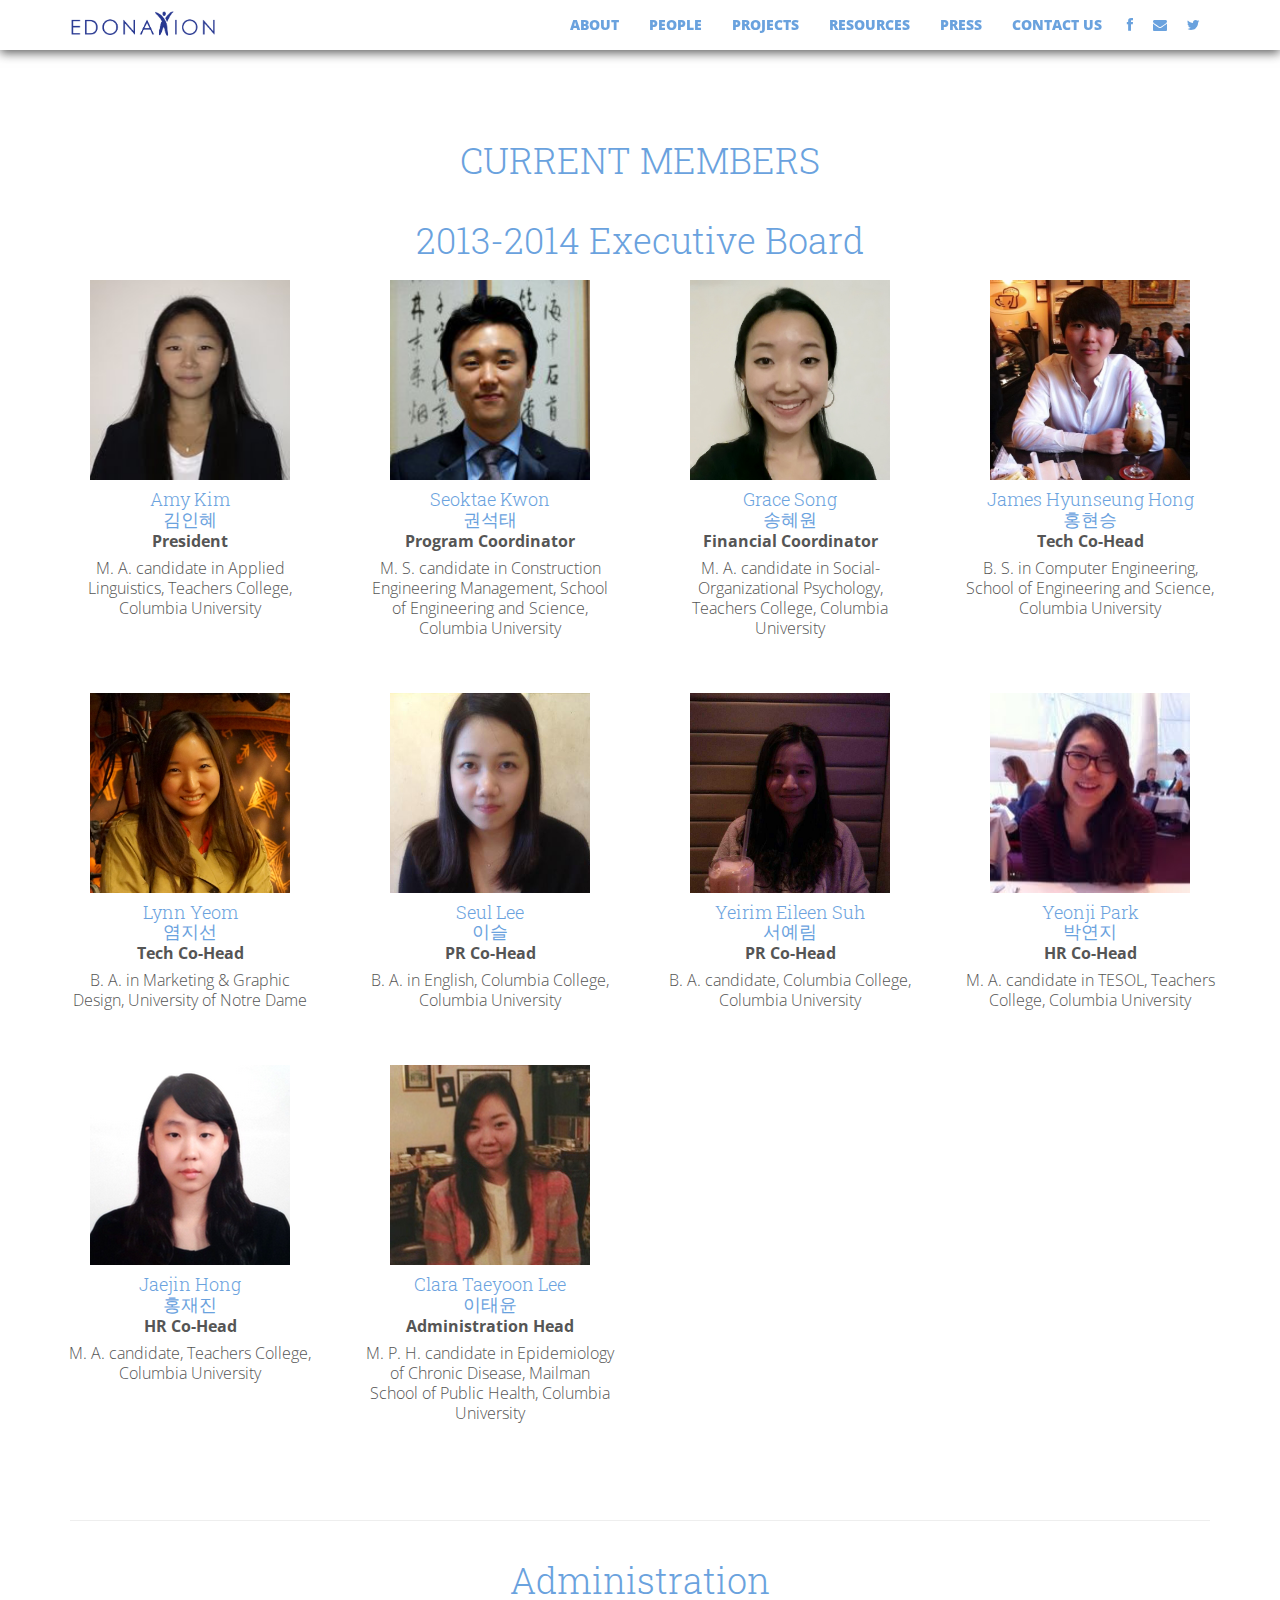
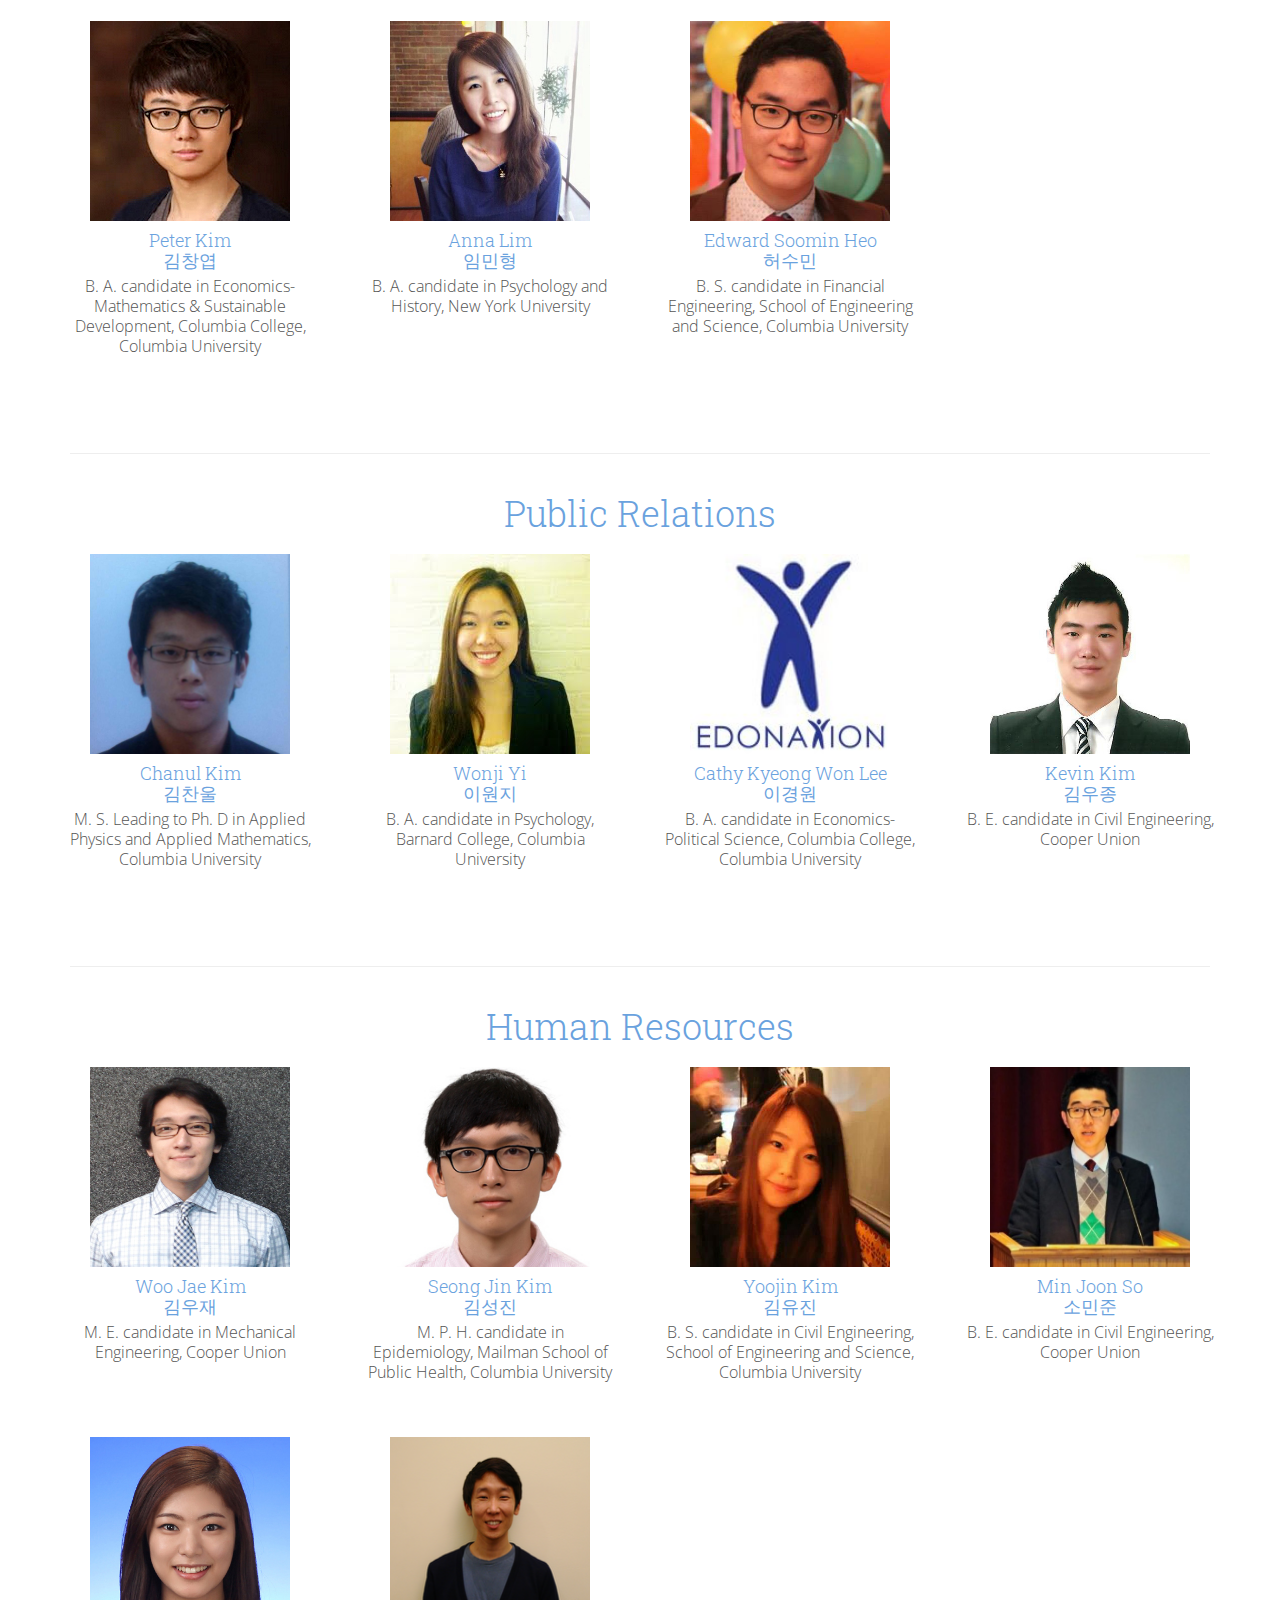
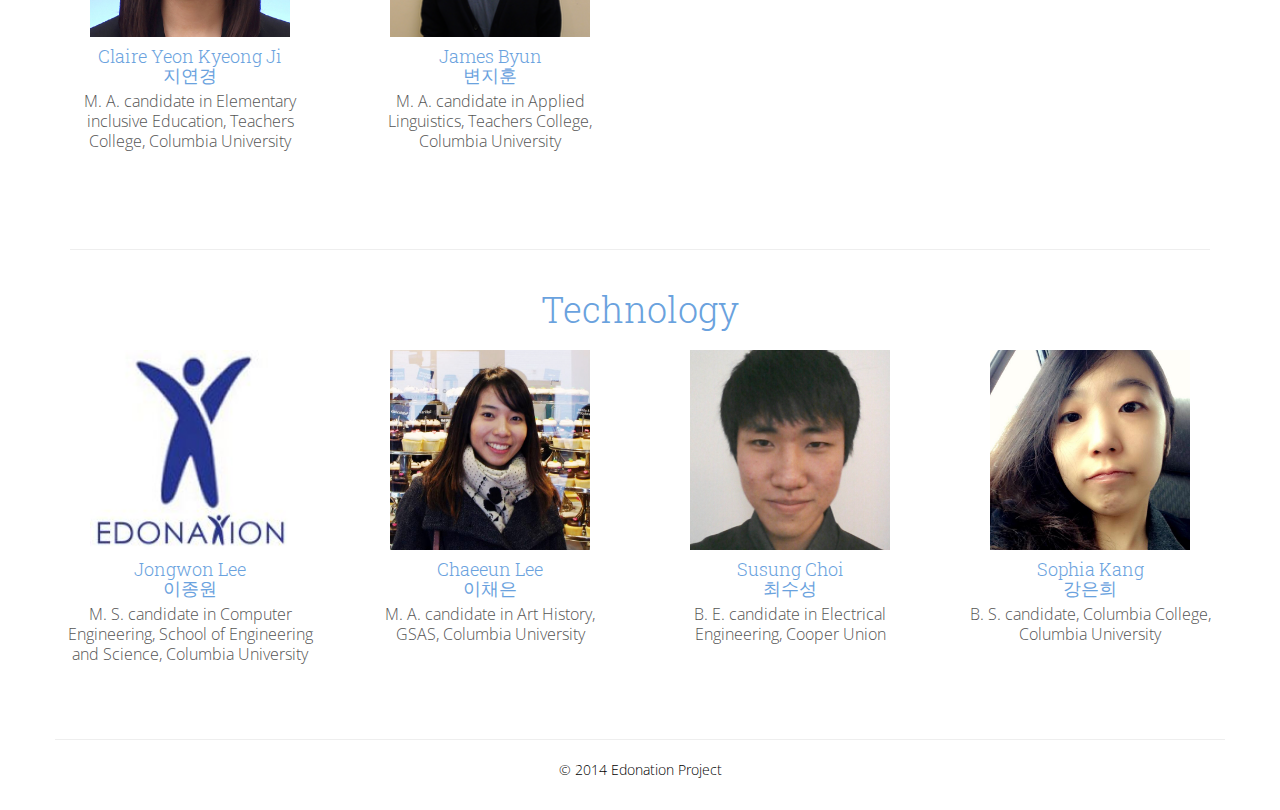
<file: people.html>
<!DOCTYPE html>
<html lang="en">
  <head>
    <meta charset="utf-8">
    <meta http-equiv="X-UA-Compatible" content="IE=edge">
    <meta name="viewport" content="width=device-width, initial-scale=1.0">
    <meta name="description" content="">
    <meta name="author" content="">
    <link rel="shortcut icon" href="assets/ico/favicon.png">

    <title>Edonation Project | People</title>

    <!-- Bootstrap core CSS -->
    <link href="assets/css/bootstrap.css" rel="stylesheet">
    <link href="assets/css/font-awesome.min.css" rel="stylesheet">

    <!-- Custom styles for this template -->
    <link href="assets/css/main.css" rel="stylesheet">
  </head>

  <body>

    <!-- Fixed navbar -->
    <div class="navbar navbar-inverse navbar-fixed-top" role="navigation">
      <div class="container">
        <div class="navbar-header">
          <button type="button" class="navbar-toggle" data-toggle="collapse" data-target=".navbar-collapse">
            <span class="icon-bar"></span>
            <span class="icon-bar"></span>
            <span class="icon-bar"></span>
          </button>
          <a class="navbar-brand" href="./index.html"><img src="assets/img/edonation-logo.png"></a>
        </div>
        <div class="navbar-collapse collapse">
          <ul class="nav navbar-nav navbar-right">
            <li class="dropdown"><a href="#" data-toggle="dropdown" class="dropdown-toggle">About</a>
              <ul class="dropdown-menu">
                  <li><a href="about.html#history">History</a></li>
                  <li><a href="about.html#vision">Vision</a></li>
                  <li><a href="about.html#organization">Organization Chart</a></li>
              </ul>
            </li>
            <li class="dropdown"><a href="#" data-toggle="dropdown" class="dropdown-toggle">People</a>
              <ul class="dropdown-menu">
                  <li><a href="people.html#members">Current Members</a></li>
                  <li><a href="people.html#alumni">Alumni</a></li>
              </ul>
            </li>
            <li class="dropdown"><a href="#" data-toggle="dropdown" class="dropdown-toggle">Projects</a>
              <ul class="dropdown-menu">
                  <li><a href="currentProjects.html">Current Projects</a></li>
                  <li><a href="pastProjects.html">Past Projects</a></li>
              </ul>
            </li>
            <li class="dropdown"><a href="#" data-toggle="dropdown" class="dropdown-toggle">Resources</a>
              <ul class="dropdown-menu">
                  <li><a href="resources_students.html">For students</a></li>
                  <li><a href="resources_parents.html">For parents</a></li>
              </ul>
            </li>
            <li class="dropdown"><a href="#" data-toggle="dropdown" class="dropdown-toggle">Press</a>
              <ul class="dropdown-menu">
                  <li><a href="press.html#media">In the Media</a></li>
                  <li><a href="press.html#photos">Photos & Videos</a></li>
              </ul>
            </li>
            <li><a href="contact.html">Contact Us</a></li>
            <li class="icon"><a href="https://www.facebook.com/edonation" target="_blank"><i class="fa fa-facebook"></i></a></li>
            <li class="icon"><a href="mailto:edonation.info@gmail.com"><i class="fa fa-envelope"></i></a></li>
            <li class="icon"><a href="https://twitter.com/edonationproj" target="_blank"><i class="fa fa-twitter"></i></a></li>
          </ul>
        </div><!--/.nav-collapse -->
      </div>
    </div><!-- Fixed navbar done-->
    <hr id="members">
    <div class="container ph" style="margin-top: 100px; margin-bottom: 20px">
      <div class="row centered">
        <h1>CURRENT MEMBERS</h1>
      </div>
    </div>

   <div class="container">
  <div id="current_members">
    <div class="row centered">
        <h1>2013-2014 Executive Board</h1>
        <!-- add 4 e-board members per row -->
        
          <div class="row">
            
              <div class="col-sm-3">
                 <img src="assets/img/people/amykim.jpg" class="member-thumbnail" alt="Amy Kim" /><br>
                <h4>Amy Kim<br>김인혜</h4>
                <b>President</b>
                <p>M. A. candidate in Applied Linguistics, Teachers College, Columbia University</p>
              </div>
            
              <div class="col-sm-3">
                 <img src="assets/img/people/seoktaekwon.jpg" class="member-thumbnail" alt="Seoktae Kwon" /><br>
                <h4>Seoktae Kwon<br>권석태</h4>
                <b>Program Coordinator</b>
                <p>M. S. candidate in Construction Engineering Management, School of Engineering and Science, Columbia University</p>
              </div>
            
              <div class="col-sm-3">
                 <img src="assets/img/people/gracesong.jpg" class="member-thumbnail" alt="Grace Song" /><br>
                <h4>Grace Song<br>송혜원</h4>
                <b>Financial Coordinator</b>
                <p>M. A. candidate in Social-Organizational Psychology, Teachers College, Columbia University</p>
              </div>
            
              <div class="col-sm-3">
                 <img src="assets/img/people/jameshong.jpg" class="member-thumbnail" alt="James Hyunseung Hong" /><br>
                <h4>James Hyunseung Hong<br>홍현승</h4>
                <b>Tech Co-Head</b>
                <p>B. S. in Computer Engineering, School of Engineering and Science, Columbia University</p>
              </div>
            
          </div>
        
          <div class="row">
            
              <div class="col-sm-3">
                 <img src="assets/img/people/lynnyeom.jpg" class="member-thumbnail" alt="Lynn Yeom" /><br>
                <h4>Lynn Yeom<br>염지선</h4>
                <b>Tech Co-Head</b>
                <p>B. A. in Marketing & Graphic Design, University of Notre Dame</p>
              </div>
            
              <div class="col-sm-3">
                 <img src="assets/img/people/seullee.jpg" class="member-thumbnail" alt="Seul Lee" /><br>
                <h4>Seul Lee<br>이슬</h4>
                <b>PR Co-Head</b>
                <p>B. A. in English, Columbia College, Columbia University</p>
              </div>
            
              <div class="col-sm-3">
                 <img src="assets/img/people/yeirimsuh.jpg" class="member-thumbnail" alt="Yeirim Eileen Suh" /><br>
                <h4>Yeirim Eileen Suh<br>서예림</h4>
                <b>PR Co-Head</b>
                <p>B. A. candidate, Columbia College, Columbia University</p>
              </div>
            
              <div class="col-sm-3">
                 <img src="assets/img/people/yeonjipark.jpeg" class="member-thumbnail" alt="Yeonji Park" /><br>
                <h4>Yeonji Park<br>박연지</h4>
                <b>HR Co-Head</b>
                <p>M. A. candidate in TESOL, Teachers College, Columbia University</p>
              </div>
            
          </div>
        
          <div class="row">
            
              <div class="col-sm-3">
                 <img src="assets/img/people/joanhong.png" class="member-thumbnail" alt="Jaejin Hong" /><br>
                <h4>Jaejin Hong<br>홍재진</h4>
                <b>HR Co-Head</b>
                <p>M. A. candidate, Teachers College, Columbia University</p>
              </div>
            
              <div class="col-sm-3">
                 <img src="assets/img/people/claralee.jpg" class="member-thumbnail" alt="Clara Taeyoon Lee" /><br>
                <h4>Clara Taeyoon Lee<br>이태윤</h4>
                <b>Administration Head</b>
                <p>M. P. H. candidate in Epidemiology of Chronic Disease, Mailman School of Public Health, Columbia University</p>
              </div>
            
          </div>
        
    </div><!-- row -->
    <br>
    <hr>
    <div class="row centered">
        <h1>Administration</h1>
        <!-- add 4 OCMs per row -->
        
          <div class="row">
            
              <div class="col-sm-3">
                <img src="assets/img/people/peterkim.jpg" class="member-thumbnail" alt="Peter Kim" /><br>
                <h4>Peter Kim<br>김창엽</h4>
                <p>B. A. candidate in Economics-Mathematics & Sustainable Development, Columbia College, Columbia University</p>
              </div>
            
              <div class="col-sm-3">
                <img src="assets/img/people/annalim.jpg" class="member-thumbnail" alt="Anna Lim" /><br>
                <h4>Anna Lim<br>임민형</h4>
                <p>B. A. candidate in Psychology and History, New York University</p>
              </div>
            
              <div class="col-sm-3">
                <img src="assets/img/people/soominheo.jpg" class="member-thumbnail" alt="Edward Soomin Heo" /><br>
                <h4>Edward Soomin Heo<br>허수민</h4>
                <p>B. S. candidate in Financial Engineering, School of Engineering and Science, Columbia University</p>
              </div>
            
          </div>
        
    </div><!-- row -->
    <br>
    <hr>
    <div class="row centered">
        <h1>Public Relations</h1>
        <!-- add 4 OCMs per row -->
        
          <div class="row">
            
              <div class="col-sm-3">
                <img src="assets/img/people/chanulkim.jpg" class="member-thumbnail" alt="Chanul Kim" /><br>
                <h4>Chanul Kim<br>김찬울</h4>
                <p>M. S. Leading to Ph. D in Applied Physics and Applied Mathematics, Columbia University</p>
              </div>
            
              <div class="col-sm-3">
                <img src="assets/img/people/wonjiyi.jpg" class="member-thumbnail" alt="Wonji Yi" /><br>
                <h4>Wonji Yi<br>이원지</h4>
                <p>B. A. candidate in Psychology, Barnard College, Columbia University</p>
              </div>
            
              <div class="col-sm-3">
                <img src="assets/img/square-logo.jpg" class="member-thumbnail" alt="Cathy Kyeong Won Lee" /><br>
                <h4>Cathy Kyeong Won Lee<br>이경원</h4>
                <p>B. A. candidate in Economics-Political Science, Columbia College, Columbia University</p>
              </div>
            
              <div class="col-sm-3">
                <img src="assets/img/people/kevinkim.jpg" class="member-thumbnail" alt="Kevin Kim" /><br>
                <h4>Kevin Kim<br>김우종</h4>
                <p>B. E. candidate in Civil Engineering, Cooper Union</p>
              </div>
            
          </div>
        
    </div><!-- row -->
    <br>
    <hr>
    <div class="row centered">
        <h1>Human Resources</h1>
        <!-- add 4 OCMs per row -->
        
          <div class="row">
            
              <div class="col-sm-3">
                <img src="assets/img/people/woojaekim.jpg" class="member-thumbnail" alt="Woo Jae Kim" /><br>
                <h4>Woo Jae Kim<br>김우재</h4>
                <p>M. E. candidate in Mechanical Engineering, Cooper Union</p>
              </div>
            
              <div class="col-sm-3">
                <img src="assets/img/people/seongjinkim.jpg" class="member-thumbnail" alt="Seong Jin Kim" /><br>
                <h4>Seong Jin Kim<br>김성진</h4>
                <p>M. P. H. candidate in Epidemiology, Mailman School of Public Health, Columbia University</p>
              </div>
            
              <div class="col-sm-3">
                <img src="assets/img/people/yoojinkim.jpg" class="member-thumbnail" alt="Yoojin Kim" /><br>
                <h4>Yoojin Kim<br>김유진</h4>
                <p>B. S. candidate in Civil Engineering, School of Engineering and Science, Columbia University</p>
              </div>
            
              <div class="col-sm-3">
                <img src="assets/img/people/minjoonso.jpg" class="member-thumbnail" alt="Min Joon So" /><br>
                <h4>Min Joon So<br>소민준</h4>
                <p>B. E. candidate in Civil Engineering, Cooper Union</p>
              </div>
            
          </div>
        
          <div class="row">
            
              <div class="col-sm-3">
                <img src="assets/img/people/yeonkyeongji.jpg" class="member-thumbnail" alt="Claire Yeon Kyeong Ji" /><br>
                <h4>Claire Yeon Kyeong Ji<br>지연경</h4>
                <p>M. A. candidate in Elementary inclusive Education, Teachers College, Columbia University</p>
              </div>
            
              <div class="col-sm-3">
                <img src="assets/img/people/jamesbyun.png" class="member-thumbnail" alt="James Byun" /><br>
                <h4>James Byun<br>변지훈</h4>
                <p>M. A. candidate in Applied Linguistics, Teachers College, Columbia University</p>
              </div>
            
          </div>
        
    </div><!-- row -->
    <br>
    <hr>
    <div class="row centered">
        <h1>Technology</h1>
        <!-- add 4 OCMs per row -->
        
          <div class="row">
            
              <div class="col-sm-3">
                <img src="assets/img/square-logo.jpg" class="member-thumbnail" alt="Jongwon Lee" /><br>
                <h4>Jongwon Lee<br>이종원</h4>
                <p>M. S. candidate in Computer Engineering, School of Engineering and Science, Columbia University</p>
              </div>
            
              <div class="col-sm-3">
                <img src="assets/img/people/chaeeunlee.jpg" class="member-thumbnail" alt="Chaeeun Lee" /><br>
                <h4>Chaeeun Lee<br>이채은</h4>
                <p>M. A. candidate in Art History, GSAS, Columbia University</p>
              </div>
            
              <div class="col-sm-3">
                <img src="assets/img/people/susungchoi.jpg" class="member-thumbnail" alt="Susung Choi" /><br>
                <h4>Susung Choi<br>최수성</h4>
                <p>B. E. candidate in Electrical Engineering, Cooper Union</p>
              </div>
            
              <div class="col-sm-3">
                <img src="assets/img/people/sophiakang.jpg" class="member-thumbnail" alt="Sophia Kang" /><br>
                <h4>Sophia Kang<br>강은희</h4>
                <p>B. S. candidate, Columbia College, Columbia University</p>
              </div>
            
          </div>
        
    </div><!-- row -->
  </div>
</div><!-- container -->

    

    <!-- FOOTER -->
    <div id="f">
      <div class="container">
        <div class="row centered">
          <hr>
          &copy; 2014 Edonation Project
        </div><!-- row -->
      </div><!-- container -->
    </div><!-- Footer -->

    <!-- Bootstrap core JavaScript
    ================================================== -->
    <!-- Placed at the end of the document so the pages load faster -->
    <script src="https://code.jquery.com/jquery-1.10.2.min.js"></script>
    <script src="assets/js/bootstrap.min.js"></script>
    <script src="assets/js/holder.js"></script>
  </body>
</html>
</file>
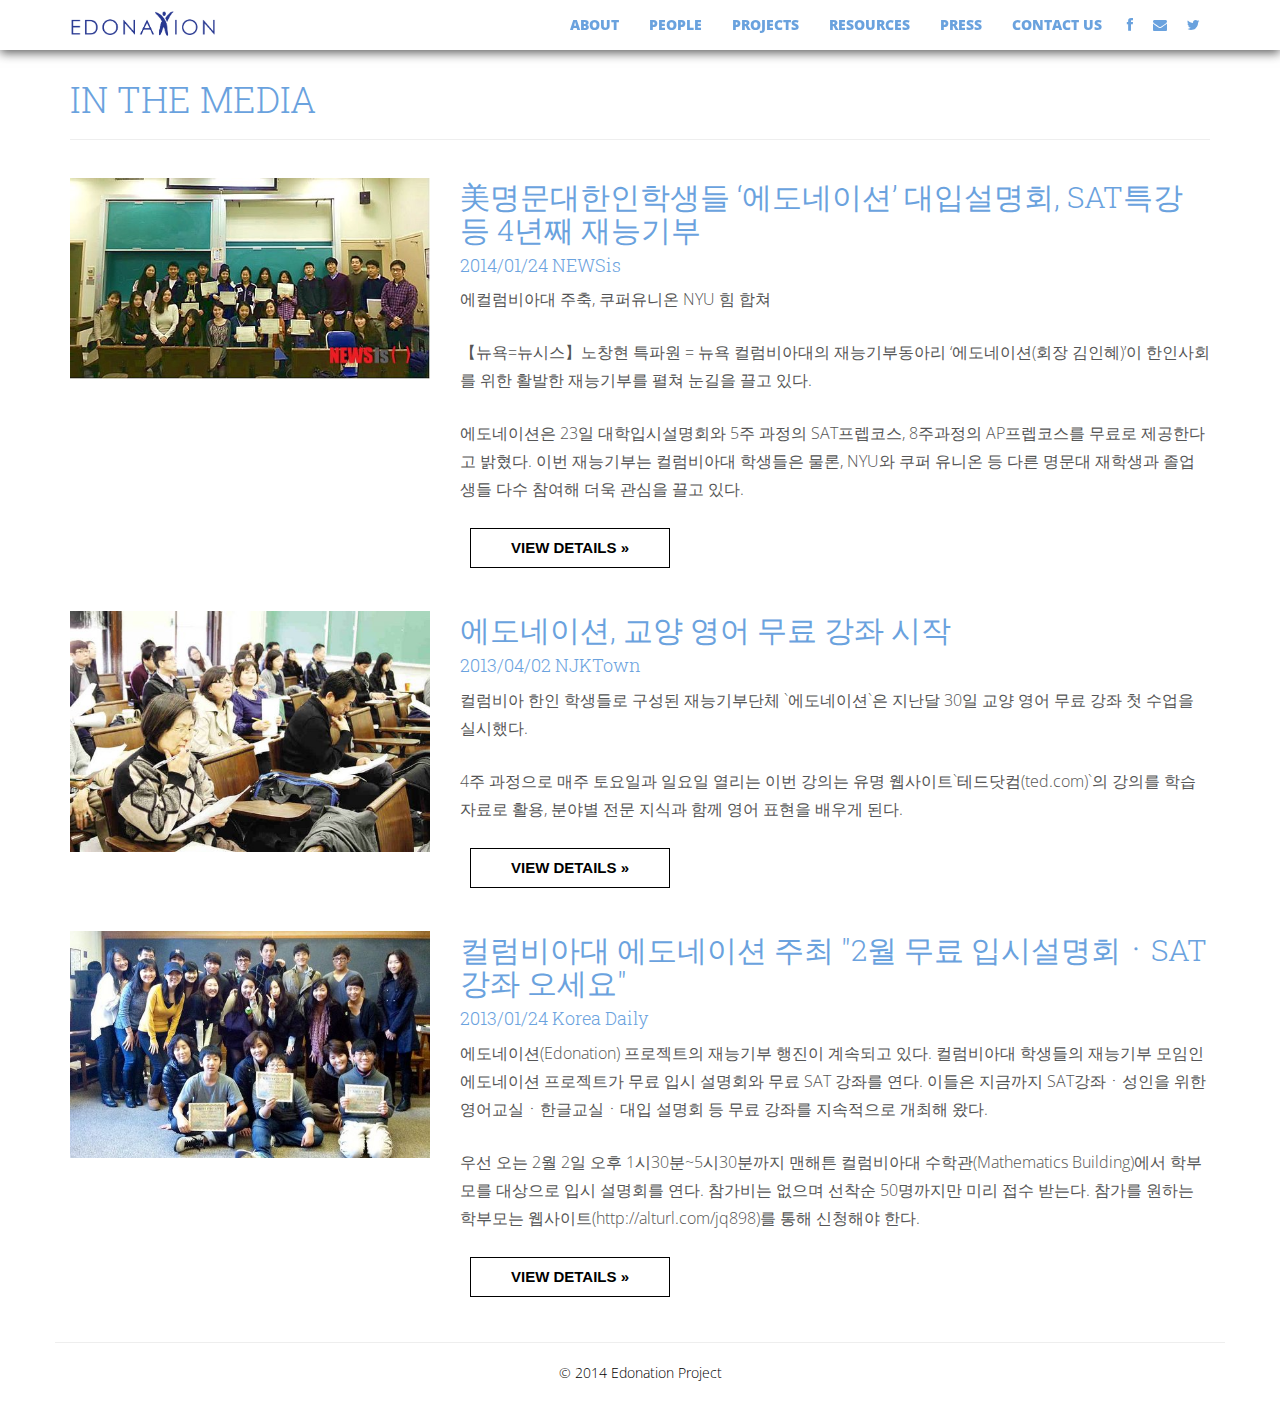
<file: press.html>
<!DOCTYPE html>
<html lang="en">
  <head>
    <meta charset="utf-8">
    <meta http-equiv="X-UA-Compatible" content="IE=edge">
    <meta name="viewport" content="width=device-width, initial-scale=1.0">
    <meta name="description" content="">
    <meta name="author" content="">
    <link rel="shortcut icon" href="assets/ico/favicon.png">

    <title>Edonation Project | Projects</title>

    <!-- Bootstrap core CSS -->
    <link href="assets/css/bootstrap.css" rel="stylesheet">
    <link href="assets/css/font-awesome.min.css" rel="stylesheet">

    <!-- Custom styles for this template -->
    <link href="assets/css/main.css" rel="stylesheet">
  </head>

  <body>

    <!-- Fixed navbar -->
    <div class="navbar navbar-inverse navbar-fixed-top" role="navigation">
      <div class="container">
        <div class="navbar-header">
          <button type="button" class="navbar-toggle" data-toggle="collapse" data-target=".navbar-collapse">
            <span class="icon-bar"></span>
            <span class="icon-bar"></span>
            <span class="icon-bar"></span>
          </button>
          <a class="navbar-brand" href="./index.html"><img src="assets/img/edonation-logo.png"></a>
        </div>
        <div class="navbar-collapse collapse">
          <ul class="nav navbar-nav navbar-right">
            <li class="dropdown"><a href="#" data-toggle="dropdown" class="dropdown-toggle">About</a>
              <ul class="dropdown-menu">
                  <li><a href="about.html#history">History</a></li>
                  <li><a href="about.html#vision">Vision</a></li>
                  <li><a href="about.html#organization">Organization Chart</a></li>
              </ul>
            </li>
            <li class="dropdown"><a href="#" data-toggle="dropdown" class="dropdown-toggle">People</a>
              <ul class="dropdown-menu">
                  <li><a href="people.html#members">Current Members</a></li>
                  <li><a href="people.html#alumni">Alumni</a></li>
              </ul>
            </li>
            <li class="dropdown"><a href="#" data-toggle="dropdown" class="dropdown-toggle">Projects</a>
              <ul class="dropdown-menu">
                  <li><a href="currentProjects.html">Current Projects</a></li>
                  <li><a href="pastProjects.html">Past Projects</a></li>
              </ul>
            </li>
            <li class="dropdown"><a href="#" data-toggle="dropdown" class="dropdown-toggle">Resources</a>
              <ul class="dropdown-menu">
                  <li><a href="resources_students.html">For students</a></li>
                  <li><a href="resources_parents.html">For parents</a></li>
              </ul>
            </li>
            <li class="dropdown"><a href="#" data-toggle="dropdown" class="dropdown-toggle">Press</a>
              <ul class="dropdown-menu">
                  <li><a href="press.html#media">In the Media</a></li>
                  <li><a href="press.html#photos">Photos & Videos</a></li>
              </ul>
            </li>
            <li><a href="contact.html">Contact Us</a></li>
            <li class="icon"><a href="https://www.facebook.com/edonation" target="_blank"><i class="fa fa-facebook"></i></a></li>
            <li class="icon"><a href="mailto:edonation.info@gmail.com"><i class="fa fa-envelope"></i></a></li>
            <li class="icon"><a href="https://twitter.com/edonationproj" target="_blank"><i class="fa fa-twitter"></i></a></li>
          </ul>
        </div><!--/.nav-collapse -->
      </div>
    </div><!-- Fixed navbar done-->


    
    
    <div class="container">

      <div class="page-header">
        <h1>IN THE MEDIA</h1>
      </div>
      <div class="row">
        <div class="col-lg-4">
          <img id="news-img" src="assets/img/media/newsis/20140124/1.jpg">
        </div><!-- /.col-lg-3 -->
        <div class="col-lg-8">
          <h2>美명문대한인학생들 ‘에도네이션’ 대입설명회, SAT특강 등 4년째 재능기부</h2>
          <h4> 2014/01/24 NEWSis</h4>
          <p>에컬럼비아대 주축, 쿠퍼유니온 NYU 힘 합쳐</p>
          <p>【뉴욕=뉴시스】노창현 특파원 = 뉴욕 컬럼비아대의 재능기부동아리 ‘에도네이션(회장 김인혜)’이 한인사회를 위한 활발한 재능기부를 펼쳐 눈길을 끌고 있다.</p>
          <p> 에도네이션은 23일 대학입시설명회와 5주 과정의 SAT프렙코스, 8주과정의 AP프렙코스를 무료로 제공한다고 밝혔다. 이번 재능기부는 컬럼비아대 학생들은 물론, NYU와 쿠퍼 유니온 등 다른 명문대 재학생과 졸업생들 다수 참여해 더욱 관심을 끌고 있다. </p>
          <p></p>
          <a class="carouselButton" href="http://www.newsis.com/ar_detail/view.html?ar_id=NISX20140124_0012680637&cID=10104&pID=10100" role="button" target="_blank">View details &raquo;</a>
          <p></p>
        </div><!-- /.col-lg-8 -->
      </div><!-- /.row -->
      
      <div class="row">
        <div class="col-lg-4">
          <img id="news-img" src="assets/img/media/njktown/20130402/1.jpg">
        </div><!-- /.col-lg-3 -->
        <div class="col-lg-8">
          <h2>에도네이션, 교양 영어 무료 강좌 시작</h2>
          <h4> 2013/04/02 NJKTown</h4>
          <p>컬럼비아 한인 학생들로 구성된 재능기부단체 `에도네이션`은 지난달 30일 교양 영어 무료 강좌 첫 수업을 실시했다. </p>
          <p>4주 과정으로 매주 토요일과 일요일 열리는 이번 강의는 유명 웹사이트`테드닷컴(ted.com)`의 강의를 학습 자료로 활용, 분야별 전문 지식과 함께 영어 표현을 배우게 된다. </p>
          <p></p>
          <a class="carouselButton" href="http://www.njktown.net/news/article.html?no=19297" role="button" target="_blank">View details &raquo;</a>
          <p></p>
        </div><!-- /.col-lg-8 -->
        
      </div><!-- /.row -->

      <div class="row">
        <div class="col-lg-4">
          <img id="news-img" src="assets/img/media/koreaDaily/20130124/1.jpg">
        </div><!-- /.col-lg-3 -->
        <div class="col-lg-8">
          <h2>컬럼비아대 에도네이션 주최 "2월 무료 입시설명회ㆍSAT강좌 오세요"</h2>
          <h4> 2013/01/24 Korea Daily</h4>
          <p>에도네이션(Edonation) 프로젝트의 재능기부 행진이 계속되고 있다. 컬럼비아대 학생들의 재능기부 모임인 에도네이션 프로젝트가 무료 입시 설명회와 무료 SAT 강좌를 연다. 이들은 지금까지 SAT강좌ㆍ성인을 위한 영어교실ㆍ한글교실ㆍ대입 설명회 등 무료 강좌를 지속적으로 개최해 왔다.</p>
          <p> 우선 오는 2월 2일 오후 1시30분~5시30분까지 맨해튼 컬럼비아대 수학관(Mathematics Building)에서 학부모를 대상으로 입시 설명회를 연다. 참가비는 없으며 선착순 50명까지만 미리 접수 받는다. 참가를 원하는 학부모는 웹사이트(http://alturl.com/jq898)를 통해 신청해야 한다. </p>
          <p></p>
          <a class="carouselButton" href="http://www.koreadaily.com/news/read.asp?art_id=1576863" role="button" target="_blank">View details &raquo;</a>
          <p></p>
        </div><!-- /.col-lg-8 -->
      </div><!-- /.row -->
      
    </div> <!-- /container -->
    

  	<!-- FOOTER -->
  	<div id="f">
  		<div class="container">
  			<div class="row centered">
          <hr>
  				&copy; 2014 Edonation Project
  			</div><!-- row -->
  		</div><!-- container -->
  	</div><!-- Footer -->

    <!-- Bootstrap core JavaScript
    ================================================== -->
    <!-- Placed at the end of the document so the pages load faster -->
    <script src="https://code.jquery.com/jquery-1.10.2.min.js"></script>
    <script src="assets/js/bootstrap.min.js"></script>
    <script src="assets/js/holder.js"></script>
  </body>
</html>
</file>
<file: assets/css/main.css>
/* FONTS */
@import url(http://fonts.googleapis.com/css?family=Roboto+Slab:300,400,700,900);
@import url(http://fonts.googleapis.com/css?family=Open+Sans:400,300,700,900);

/* Body */
body {
    background-color: white;
    font-family: "Open Sans";
    font-weight: 300;
    font-size: 16px;
    color: #555;

    -webkit-font-smoothing: antialiased;
    -webkit-overflow-scrolling: touch;
    
    margin-top: 40px;
}

/* Titles */
h1, h2, h3, h4, h5, h6 {
    font-family: "Roboto Slab";
    font-weight: 300;
    color: #6aa2de;
}

/* Paragraph & Typographic */
p {
    line-height: 28px;
    margin-bottom: 25px;
}

.centered {
    text-align: center;
}

/* Links */
a {
    color: #6aa2de;
    word-wrap: break-word;

    /*-webkit-transition: color 0.1s ease-in, background 0.1s ease-in;
    -moz-transition: color 0.1s ease-in, background 0.1s ease-in;
    -ms-transition: color 0.1s ease-in, background 0.1s ease-in;
    -o-transition: color 0.1s ease-in, background 0.1s ease-in;
    transition: color 0.1s ease-in, background 0.1s ease-in;*/
}

a:hover,
a:focus {
    color: #0088cc;
    text-decoration: none;
    outline: 0;
}

/*a:before,
a:after {
    -webkit-transition: color 0.1s ease-in, background 0.1s ease-in;
    -moz-transition: color 0.1s ease-in, background 0.1s ease-in;
    -ms-transition: color 0.1s ease-in, background 0.1s ease-in;
    -o-transition: color 0.1s ease-in, background 0.1s ease-in;
    transition: color 0.1s ease-in, background 0.1s ease-in;
}*/

/* Navigation Bar */
.navbar {
	font-weight: 800;
	font-size: 14px;
    border: none;
    text-transform: uppercase;
    color: #6aa2de;
    box-shadow: 0px 3px 10px #5E5E5E;
}

/*@media (max-width: 768px) {
   .navbar-collapse {
      max-height: auto;
      overflow-x: auto;
   }
}*/

@media (min-width: 992px) {
    .navbar {
        height: 50px;
    }
}

.navbar-inverse {
	background: white;
	border-color: white;
}

.navbar-inverse .navbar-nav > .active > a {
	background: #ff7878
}

.navbar-inverse .navbar-brand {
	color: #6aa2de;
	font-weight: bolder;
	font-size: 22px;
	letter-spacing: 1px;
}

.navbar-inverse .navbar-brand i {
	color: #ff7878;
	font-size: 22px;
	letter-spacing: 1px;
}

.navbar-inverse .navbar-brand img {
    height: 28px;
    /*margin: 0 auto;*/
    padding-top: 2px;
    margin-top: -10px;
}

.navbar-inverse .navbar-collapse .navbar-right a {
    font-size: 14px;
    color: #6aa2de;
}

.navbar-inverse .navbar-collapse .navbar-right a:hover {
    color: white;
    background: #6aa2de;
    border-color: #6aa2de;
    /*border-bottom: 1px solid #6aa2de;*/
}

.navbar-inverse .navbar-right .icon a {
    padding-left: 10px;
    padding-right: 10px;
    margin-left: 0;
    margin-right: 0;
}

@media (min-width: 768px) {
    .dropdown:hover .dropdown-menu {
        border-top: 1px solid white;
        display: block;
        background-color: #6aa2de !important;
        color: white !important;
    }
    .dropdown:hover {
        background-color: #6aa2de;
        color: white !important;
    }

    .dropdown:hover a {
        color: white !important;
    }

    .dropdown:hover a:hover {
        color: white !important;
    }

    .navbar .navbar-nav .dropdown-menu {
      position: absolute;
      float: left;
      background-color: #6aa2de;
      border: 1px solid #6aa2de;
      border-width: 1px;
      border-radius: 1px;
    }
    .navbar-inverse .navbar-nav .dropdown-menu > li > a {
      color: white;
    }
    .navbar .navbar-nav .dropdown-menu > li > a:hover,
    .navbar .navbar-nav .dropdown-menu > li > a:focus,
    .navbar .navbar-nav .dropdown-menu > .active > a,
    .navbar .navbar-nav .dropdown-menu > .active > a:hover,
    .navbar .navbar-nav .dropdown-menu > .active > a:focus {
      color: #6aa2de !important;
      background-color: white !important;
    }
    .navbar .navbar-nav .dropdown-menu > .disabled > a,
    .navbar .navbar-nav .dropdown-menu > .disabled > a:hover,
    .navbar .navbar-nav .dropdown-menu > .disabled > a:focus {
      color: #999 !important;
      background-color: transparent !important;
    }
}

@media (max-width: 767px) {
    .dropdown:hover {
        background-color: #6aa2de;
        color: white !important;
    }

    .dropdown:hover a {
        color: white !important;
    }

    .dropdown:hover a:hover {
        color: white !important;
    }

    .navbar .navbar-nav .open .dropdown-menu {
      background-color: #6aa2de;
    }
    .navbar-inverse .navbar-nav .open .dropdown-menu > li > a {
      color: white;
    }
    .navbar .navbar-nav .open .dropdown-menu > li > a:hover,
    .navbar .navbar-nav .open .dropdown-menu > li > a:focus,
    .navbar .navbar-nav .open .dropdown-menu > .active > a,
    .navbar .navbar-nav .open .dropdown-menu > .active > a:hover,
    .navbar .navbar-nav .open .dropdown-menu > .active > a:focus {
      color: #6aa2de !important;
      background-color: white !important;
    }
    .navbar .navbar-nav .open .dropdown-menu > .disabled > a,
    .navbar .navbar-nav .open .dropdown-menu > .disabled > a:hover,
    .navbar .navbar-nav .open .dropdown-menu > .disabled > a:focus {
      color: #999 !important;
      background-color: transparent !important;
    }
}

/* Header Wrap */
#headerwrap {
	/*background: url(../img/link_bg.png) no-repeat center top;*/
	margin-top: -10px;
	padding-top:20px;
	text-align:center;
	background-attachment: relative;
	background-position: top center;
    height: 500px;
	width: 100%;
    background-color: black;
    opacity: 0.8;
	
    -webkit-background-size: 100%;
    -moz-background-size: 100%;
    -o-background-size: 100%;
    background-size: 100%;

    -webkit-background-size: cover;
    -moz-background-size: cover;
    -o-background-size: cover;
    background-size: cover;
}

#headerwrap img {
    height: 500px;
    width: 100%;
}

#headerwrap h1 {
	margin-top: 150px;
	color: white;
	font-size: 30px;
	font-weight: 300;
	letter-spacing: 3px;
    text-transform: uppercase;
    text-shadow: 2px 2px 2px black;
    font-family: 'Open Sans';
}

#headerwrap h2 {
    color: white;
    font-size: 30px;
    font-weight: 600;
    letter-spacing: 2px;
    text-transform: uppercase;
    text-shadow: 2px 2px 2px black;
}

/* Dark Grey Wrap */
#dg {
	background: #e0e0e0;
	padding-top: 30px;
	padding-bottom: 30px;
	text-align: center;
}

#dg h1 {
    color: #ff7878;
}

#dg h4 {
	font-weight: 700;
}

/* Light Grey Wrap */
#lg {
	background: #f0f0f0;
	padding-top: 40px;
	padding-bottom: 40px;
}

#lg h1 {
    text-align: center;
    font-weight: 600;
    color: #ff7878;
    padding-bottom: 20px;
}

#lg img {
    width: 300px;
}

#lg h4 {
    text-indent: 20px;
	font-weight: 400;
}


/* Red Wrap */
#r {
	background: #ff7878;
	padding-top: 35px;
	padding-bottom: 35px;
}

#r h4 {
	color: white;
	font-weight: 700;
}

#r p {
	color: white;
}

/* Dark color Wrap */

#dark {
	background: #aaaaaa;
	padding-top: 35px;
	padding-bottom: 35px;
}

#dark h1 {
    color: white;
    letter-spacing: 2px;
    text-shadow: 1px 1px 2px black;
}

#dark h4 {
	color: white;
	font-weight: 400;
}

#dark p {
	color: white;
}

/* Footer Wrap */
#f {
	padding-top: 0px;
    margin-top: 0px;
	padding-bottom: 30px;
    color: black;
    font-size: 14px;
}

/****** SECTIONS *****/
.ph {
    /*text-align: center;*/
    margin-top: 70px;
}

.ph h1 {
    margin: 0;
}

.w {
	margin-top: 70px;
    margin-bottom: 70px;
}

.w h2 {
    margin-top: 0;
    margin-bottom: 30px;
}

.w img {
    border: 1px solid black;
    margin-bottom: 50px;
}

.w p {
    margin-top: 20px;
    margin-bottom: 0;
}

.wb {
	padding-top: 35px;
	margin-bottom: 0px;
}

.wb h4 {
	font-weight: 700;
}

.desc {
	padding-top: 35px;
}

.desc h4 {
	font-weight: 700;
}

.desc i {
	color: #ff7878;
	font-size: 12px;
	padding: 5px;
}

/****** MAIN ******/
.carousel {
    height: 500px;
    overflow: hidden;
}
.carousel .item {
    -webkit-transition: opacity 1s;
    -moz-transition: opacity 1s;
    -ms-transition: opacity 1s;
    -o-transition: opacity 1s;
    transition: opacity 1s;
}
.carousel .active.left, .carousel .active.right {
    left:0;
    opacity:0;
    z-index:2;
}
.carousel .next, .carousel .prev {
    left:0;
    opacity:1;
    z-index:1;
}

.carousel-caption {
    max-width: 550px;
    height: 300px;
    padding-top: 0px;
    margin:0 auto;
    margin-bottom: 80px;
    text-align:center;
    background-color: #ffffff;
    opacity: 0.9;
    border: 1px solid #999999;
    border: 1px solid rgba(0, 0, 0, 0.2);
    border-radius: 4px;
    outline: none;
    -webkit-box-shadow: 0 3px 10px rgba(0, 0, 0, 0.5);
          box-shadow: 0 3px 10px rgba(0, 0, 0, 0.5);
    background-clip: padding-box;
    text-decoration: none;
    text-shadow: none;
    color: black;
}

.carousel-caption h4 {
    font-weight: 700;
    padding-top: 10px;
    text-transform: uppercase;
    color: black;
}
.carousel-caption h3 {
    font-weight: 700;
    text-transform: uppercase;
    color: black;
}
.carousel-caption p {
    font-weight: 400;
    padding-left: 60px;
    padding-right: 60px;
    color: black;
}

.carousel-caption .carousel-content {
    height: 220px;
}

.carouselButton {
    background-color:#ffffff;
    border:1px solid black;
    display:inline-block;
    cursor:pointer;
    color:black;
    font-family:arial;
    font-size:15px;
    font-weight:bold;
    width: 200px;
    height: 40px;
    text-decoration:none;
    text-transform: uppercase;
    padding-top: 8px;
    margin-left: 10px;
    margin-right: 10px;
    text-align: center;
}
.carouselButton:hover {
    background-color:#f6f6f6;
    color: black;
}

/****** PROJECTS ******/
.projectButton {
    background-color:#ffffff;
    border:1px solid black;
    display:inline-block;
    cursor:pointer;
    color:black;
    font-family:arial;
    font-size:15px;
    font-weight:bold;
    width: 200px;
    height: 40px;
    text-decoration:none;
    text-transform: uppercase;
    padding-top: 8px;
    /*padding-bottom: 10px;*/
    margin: 0px 10px 20px 0px;
    text-align: center;
}
.projectButton:hover {
    background-color:#f6f6f6;
    color: black;
}


/****** contact.html ******/

/* social footer */
#sf {
    display: block;
    width: 100%}
#sf .container {
    width: 100%}
#sf .col-lg-4 {
    margin: 0;
    padding: 15px;
}
#sf .lg {
    background-color: #5ca5ec;
}
#sf .dg {
    background-color: #6aa2de;
}
#sf h4 {
    color: #fff;
}
#sf p {
    color: #fff;
}
#sf .ml {
    margin-left: 30px;
}
#sf i {
    font-size: 70px;
    color: #fff;
    text-align: center;
    margin-top: 50px;
    margin-bottom: 50px;
}

/* contact footer */
#cf {
    background: #2f2f2f;
}
#cf h4 {
    color: #fff;
    margin-left: 15px;
    margin-top: 15px;
}
#cf p {
    color: #fff;
    font-size: 15px;
    line-height: 18px;
    margin-left: 15px;
}
#cf .container {
    width: 100%}
#cf .col-lg-8 {
    margin: 0;
    padding: 0;
}

/****** press.html ********/

#news-img {
    width: 100%;
    margin-top: 18px;
}

/****** members.html *******/

#current_members .col-sm-3 {
    margin-bottom: 30px;
}

#current_members h1 {
    padding-left: 10px;
    padding-right: 10px;
    margin-bottom: 20px;
}

#current_members h4 {
    margin: 0 auto;
    margin-top: 10px;
}

#current_members p {
    padding: 0px 10px 0px 10px;
    margin-top: 5px;
    line-height: 20px;
}

#current_members img {
    width: 200px;
    height: 200px;
    margin: 0 auto;
    border: none;
}

@media (max-width: 767px) {
      #current_members img {
        width: 200px;
        height: 200px;
    }
}

@media (min-width: 768px) and (max-width: 991px) {
      #current_members img {
        width: 150px;
        height: 150px;
    }
}
</file>
